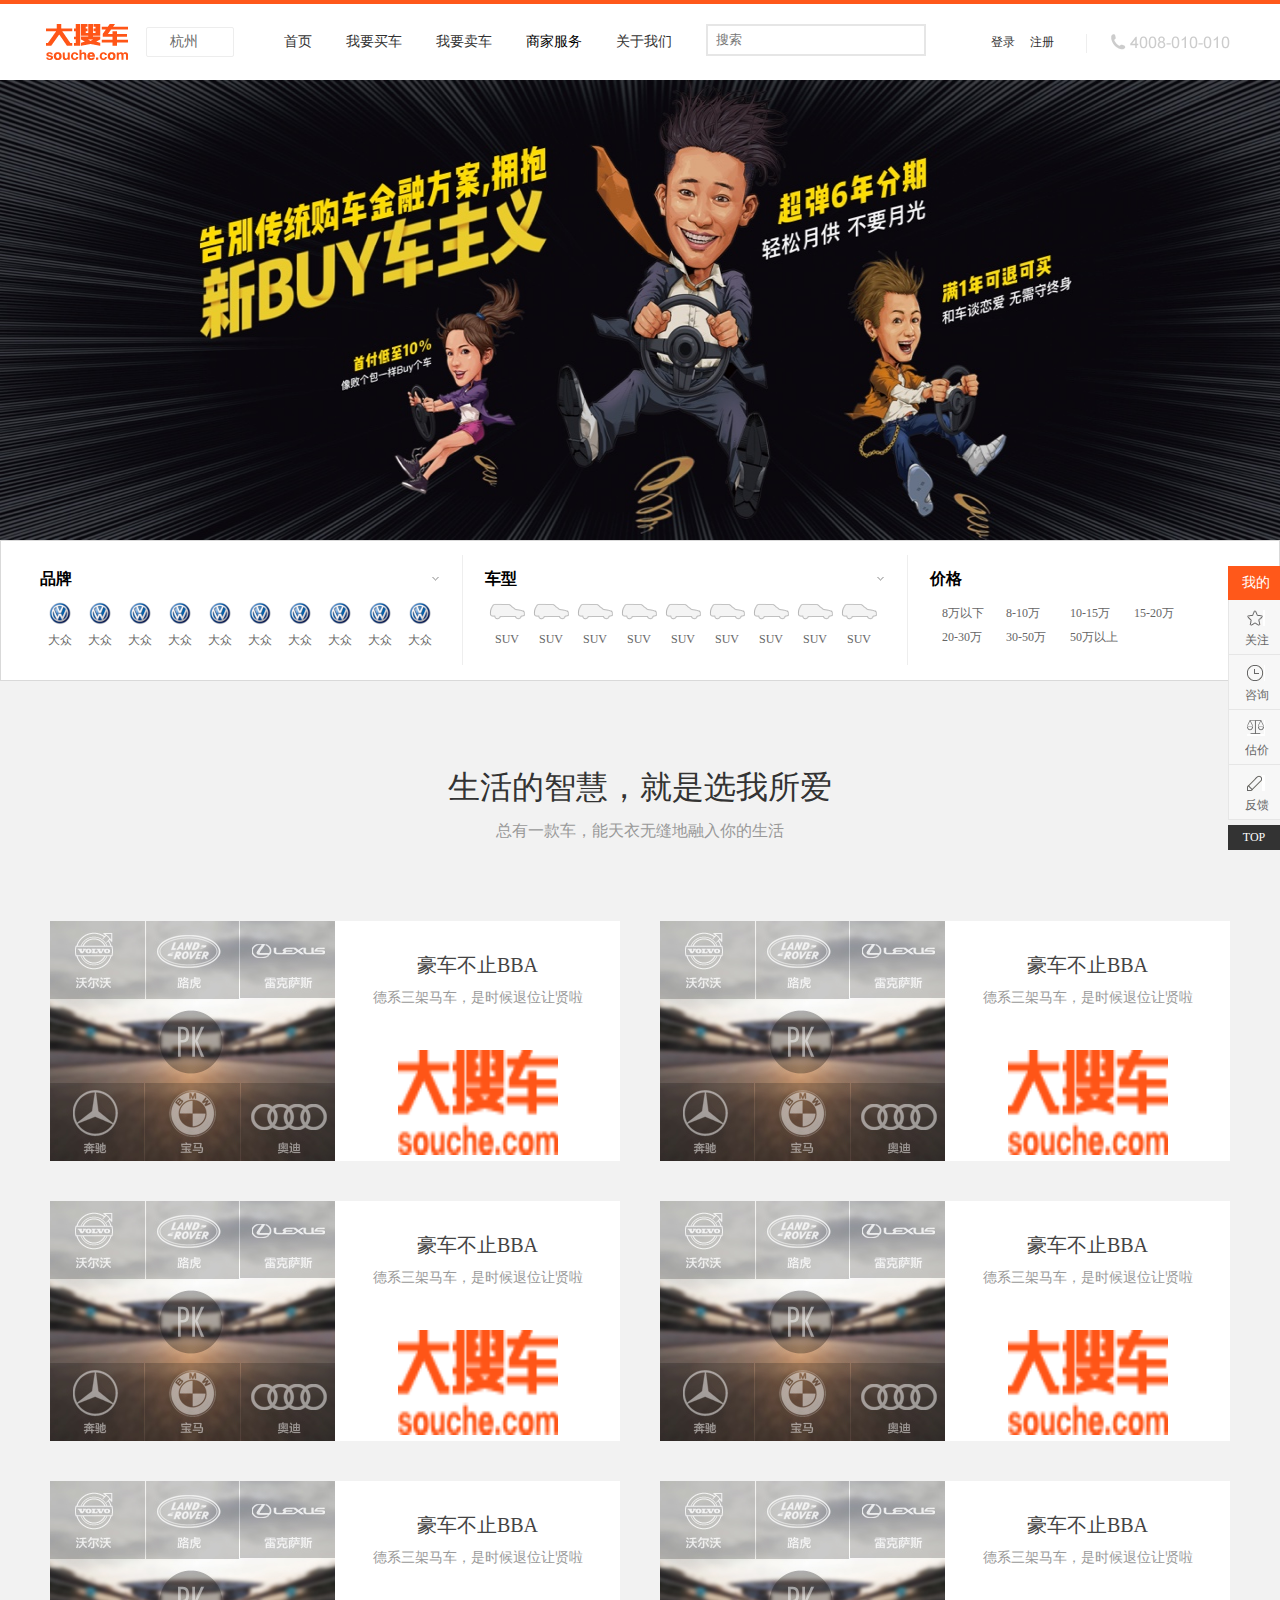
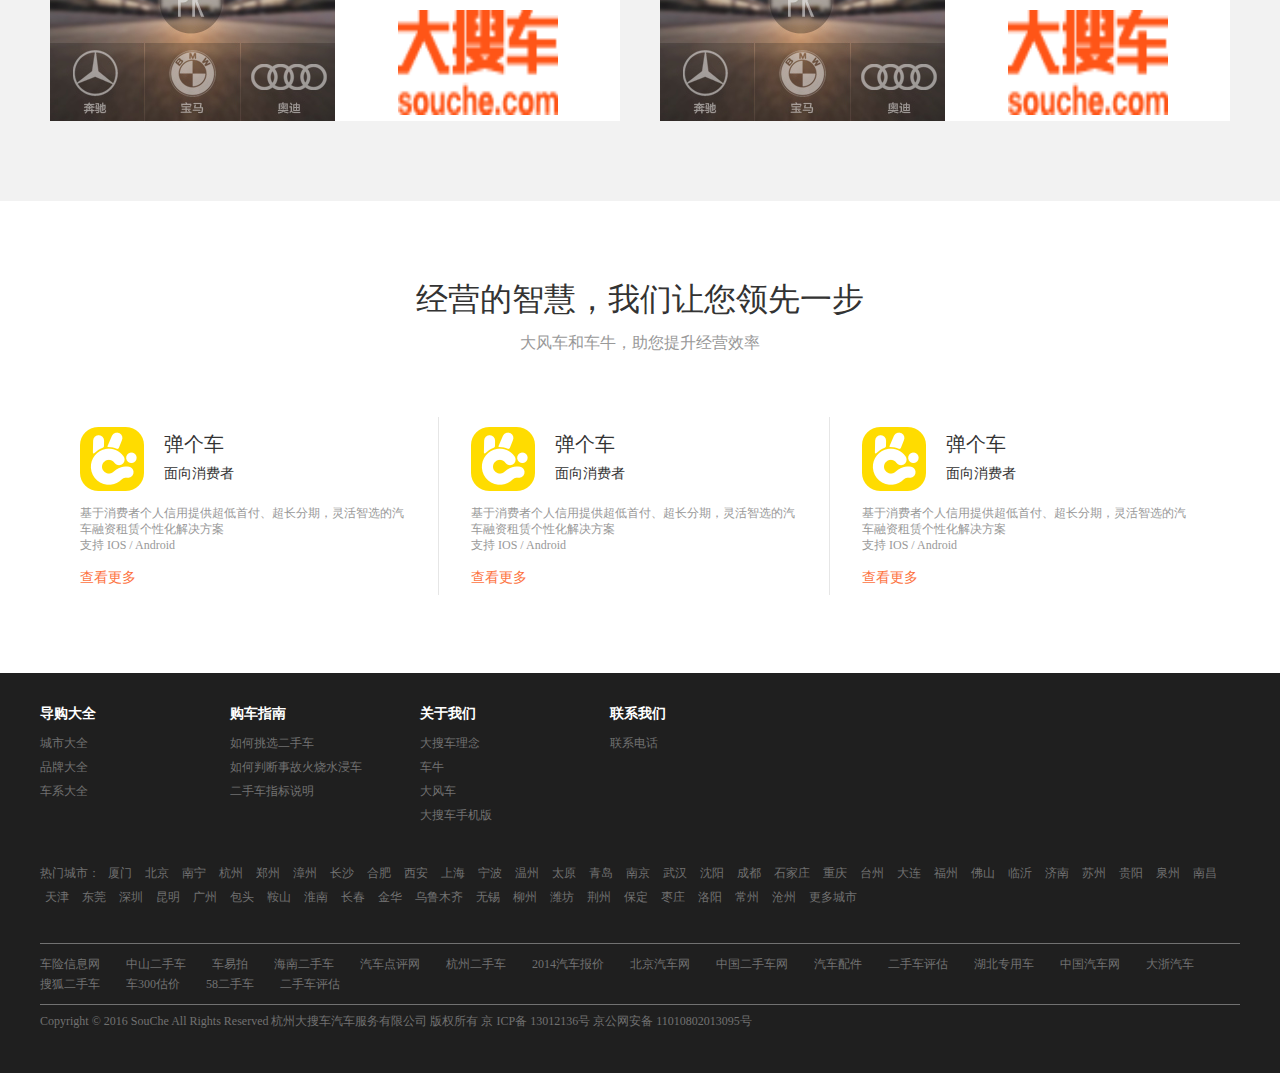
<file: index.html>
<!DOCTYPE HTML>
<html lang="en">
	<head>
		<meta charset="utf-8" />
		<meta name="keywords" content="杭州瑞烁网络科技股份有限公司" />
		<meta name="description" content="杭州瑞栎网络科技有限公司成立于2015年， 公司主要经营教育软件 多媒体技术 游戏软件 计算机数据处理技术 计算机系统集成 教育信息咨询，公司秉承与客户共赢理念，为企业提供高效、务实的互联网营销服务，在专业市场的电子商务建设领域具有独特优势和丰富经验。企业与未来智能商业之间架起一座桥梁，充分利用网络的先进技术，帮助专业市场创新管理模式、营销模式。全力打造现代化、国际化、电子化的专业市场贸易平台。在“诚实守信, 脚踏实地，充满激情，不断改进，提高效率, 瑞栎科技将通过不断改进产品质量及提高服务能力，为客户提供最适合需求和最富有前瞻性的优质产品与服务，搭建管理新模式，从而为客户创造最大的价值。"/>
		<link rel="stylesheet" href="./css/index.css" />
		<title>摆车网-首页-杭州瑞烁网络科技股份有限公司</title>
	</head>
	<body>
		<div class="topNav normal" id="topNav">
			<div class="w1200">
				<a class="logo"></a>
				<div class="area">
					<span>杭州</span>
					<i></i>
					<div class="fixedBox"></div>
				</div>
				<a class="anchor" href="index.html">首页</a>
				<a class="anchor"  href="buy.html">我要买车</a>
				<a class="anchor"  href="/sell">我要卖车</a>
				<div class="anchor">商家服务</div>
				<a class="anchor"  href="/about">关于我们</a>
				<input placeholder="搜索" />
				<a class="sign" href="/signIn">登录</a>
				<a class="sign" href="/signUp">注册</a>
				<div class="icon tel"></div>
			</div>
		</div>
		<div class="banner" id="banner"></div>
		<div class="nav">
			<ul class="w1200">
				<li class="left">
					<p>品牌</p>
					<a class="arrow-icon"></a>
					<div class="clear"></div>
					<div class="brand">
						<a href="#">
							<img src="image/brand-41.png" alt="" />
							<span>大众</span>
						</a>
						<a href="#">
							<img src="image/brand-41.png" alt="" />
							<span>大众</span>
						</a>
						<a href="#">
							<img src="image/brand-41.png" alt="" />
							<span>大众</span>
						</a>
						<a href="#">
							<img src="image/brand-41.png" alt="" />
							<span>大众</span>
						</a>
						<a href="#">
							<img src="image/brand-41.png" alt="" />
							<span>大众</span>
						</a>
						<a href="#">
							<img src="image/brand-41.png" alt="" />
							<span>大众</span>
						</a>
						<a href="#">
							<img src="image/brand-41.png" alt="" />
							<span>大众</span>
						</a>
						<a href="#">
							<img src="image/brand-41.png" alt="" />
							<span>大众</span>
						</a>
						<a href="#">
							<img src="image/brand-41.png" alt="" />
							<span>大众</span>
						</a>
						<a href="#">
							<img src="image/brand-41.png" alt="" />
							<span>大众</span>
						</a>
						<div class="clear"></div>
					</div>
				</li>
				<li class="center">
					<p>车型</p>
					<a class="arrow-icon"></a>
					<div class="clear"></div>
					<div class="brand">
						<a href="#">
							<i></i>
							<span>SUV</span>
						</a>
						<a href="#">
							<i></i>
							<span>SUV</span>
						</a>
						<a href="#">
							<i></i>
							<span>SUV</span>
						</a>
						<a href="#">
							<i></i>
							<span>SUV</span>
						</a>
						<a href="#">
							<i></i>
							<span>SUV</span>
						</a>
						<a href="#">
							<i></i>
							<span>SUV</span>
						</a>
						<a href="#">
							<i></i>
							<span>SUV</span>
						</a>
						<a href="#">
							<i></i>
							<span>SUV</span>
						</a>
						<a href="#">
							<i></i>
							<span>SUV</span>
						</a>
						<div class="clear"></div>
					</div>
				</li>
				<li class="right">
					<div class="text">价格</div>
					<div class="price">
						<a href="#">8万以下</a>
						<a href="#">8-10万</a>
						<a href="#">10-15万</a>
						<a href="#">15-20万</a>
						<a href="#">20-30万</a>
						<a href="#">30-50万</a>
						<a href="#">50万以上</a>
					</div>
				</li>
			</ul>
			<div class="clear"></div>
		</div>
		<div class="main">
			<h1>生活的智慧，就是选我所爱</h1>
			<p>总有一款车，能天衣无缝地融入你的生活</p>
			<div class="w1200">
				<div class="container" id="exhibition"></div>
			</div>
			<div class="product">
				<h1>经营的智慧，我们让您领先一步</h1>
				<p>大风车和车牛，助您提升经营效率</p>
				<ul>
					<li class="liOne">
						<img src="image/01.png" />
						<h3>弹个车</h3>
						<span>面向消费者</span>
						<div class="clear"></div>
						<div>
							<p>基于消费者个人信用提供超低首付、超长分期，灵活智选的汽车融资租赁个性化解决方案</p>
							<p>支持 IOS / Android</p>
						</div>
						<a class="more" href="#">查看更多</a>
					</li>
					<li>
						<img src="image/01.png" />
						<h3>弹个车</h3>
						<span>面向消费者</span>
						<div class="clear"></div>
						<div>
							<p>基于消费者个人信用提供超低首付、超长分期，灵活智选的汽车融资租赁个性化解决方案</p>
							<p>支持 IOS / Android</p>
						</div>
						<a class="more" href="#">查看更多</a>
					</li>
					<li>
						<img src="image/01.png" />
						<h3>弹个车</h3>
						<span>面向消费者</span>
						<div class="clear"></div>
						<div>
							<p>基于消费者个人信用提供超低首付、超长分期，灵活智选的汽车融资租赁个性化解决方案</p>
							<p>支持 IOS / Android</p>
						</div>
						<a class="more" href="#">查看更多</a>
					</li>
				</ul>
			</div>
		</div>
		<div class="bottomNav">
			<ul>
				<li>
					<h3>导购大全</h3>
					<p><a href="city.html">城市大全</a></p>
					<p><a href="brand.html">品牌大全</a></p>
					<p><a href="carSeries.html">车系大全</a></p>
				</li>
				<li>
					<h3>购车指南</h3>
					<p><a href="select.html">如何挑选二手车</a></p>
					<p><a href="damagedCar.html">如何判断事故火烧水浸车</a></p>
					<p><a href="usedCar.html">二手车指标说明</a></p>
				</li>
				<li>
					<h3>关于我们</h3>
					<p><a href="">大搜车理念</a></p>
					<p><a href="">车牛</a></p>
					<p><a href="">大风车</a></p>
					<p><a href="">大搜车手机版</a></p>
				</li>
				<li>
					<h3>联系我们</h3>
					<p><a href="">联系电话</a></p>
				</li>
			</ul>
			<div class="clear"></div>

			<div class="city">
				<span>热门城市：</span>
				<a href="#" title="厦门-大搜车" target="_blank">厦门</a>
				<a href="#" title="北京-大搜车" target="_blank">北京</a>
				<a href="#" title="南宁-大搜车" target="_blank">南宁</a>
				<a href="#" title="杭州-大搜车" target="_blank">杭州</a>
				<a href="#" title="郑州-大搜车" target="_blank">郑州</a>
				<a href="#" title="漳州-大搜车" target="_blank">漳州</a>
				<a href="#" title="长沙-大搜车" target="_blank">长沙</a>
				<a href="#" title="合肥-大搜车" target="_blank">合肥</a>
				<a href="#" title="西安-大搜车" target="_blank">西安</a>
				<a href="#" title="上海-大搜车" target="_blank">上海</a>
				<a href="#" title="宁波-大搜车" target="_blank">宁波</a>
				<a href="#" title="温州-大搜车" target="_blank">温州</a>
				<a href="#" title="太原-大搜车" target="_blank">太原</a>
				<a href="#" title="青岛-大搜车" target="_blank">青岛</a>
				<a href="#" title="南京-大搜车" target="_blank">南京</a>
				<a href="#" title="武汉-大搜车" target="_blank">武汉</a>
				<a href="#" title="沈阳-大搜车" target="_blank">沈阳</a>
				<a href="#" title="成都-大搜车" target="_blank">成都</a>
				<a href="#" title="石家庄-大搜车" target="_blank">石家庄</a>
				<a href="#" title="重庆-大搜车" target="_blank">重庆</a>
				<a href="#" title="台州-大搜车" target="_blank">台州</a>
				<a href="#" title="大连-大搜车" target="_blank">大连</a>
				<a href="#" title="福州-大搜车" target="_blank">福州</a>
				<a href="#" title="佛山-大搜车" target="_blank">佛山</a>
				<a href="#" title="临沂-大搜车" target="_blank">临沂</a>
				<a href="#" title="济南-大搜车" target="_blank">济南</a>
				<a href="#" title="苏州-大搜车" target="_blank">苏州</a>
				<a href="#" title="贵阳-大搜车" target="_blank">贵阳</a>
				<a href="#" title="泉州-大搜车" target="_blank">泉州</a>
				<a href="#" title="南昌-大搜车" target="_blank">南昌</a>
				<a href="#" title="天津-大搜车" target="_blank">天津</a>
				<a href="#" title="东莞-大搜车" target="_blank">东莞</a>
				<a href="#" title="深圳-大搜车" target="_blank">深圳</a>
				<a href="#" title="昆明-大搜车" target="_blank">昆明</a>
				<a href="#" title="广州-大搜车" target="_blank">广州</a>
				<a href="#" title="包头-大搜车" target="_blank">包头</a>
				<a href="#" title="鞍山-大搜车" target="_blank">鞍山</a>
				<a href="#" title="淮南-大搜车" target="_blank">淮南</a>
				<a href="#" title="长春-大搜车" target="_blank">长春</a>
				<a href="#" title="金华-大搜车" target="_blank">金华</a>
				<a href="#" title="乌鲁木齐-大搜车" target="_blank">乌鲁木齐</a>
				<a href="#" title="无锡-大搜车" target="_blank">无锡</a>
				<a href="#" title="柳州-大搜车" target="_blank">柳州</a>
				<a href="#" title="潍坊-大搜车" target="_blank">潍坊</a>
				<a href="#" title="荆州-大搜车" target="_blank">荆州</a>
				<a href="#" title="保定-大搜车" target="_blank">保定</a>
				<a href="#" title="枣庄-大搜车" target="_blank">枣庄</a>
				<a href="#" title="洛阳-大搜车" target="_blank">洛阳</a>
				<a href="#" title="常州-大搜车" target="_blank">常州</a>
				<a href="#" title="沧州-大搜车" target="_blank">沧州</a>
				<a href="#" title="全国" target="_blank">更多城市</a>
			</div>

			<div class="lianjie">
				<a href="#" target="_blank">车险信息网</a>
				<a href="#" target="_blank">中山二手车</a>
				<a href="#" target="_blank">车易拍</a>
				<a href="#" target="_blank">海南二手车</a>
				<a href="#" target="_blank">汽车点评网</a>
				<a href="#" target="_blank">杭州二手车</a>
				<a href="#" target="_blank">2014汽车报价</a>
				<a href="#" target="_blank">北京汽车网</a>
				<a href="#" target="_blank">中国二手车网</a>
				<a href="#" target="_blank">汽车配件</a>
				<a href="#" target="_blank">二手车评估</a>
				<a href="#" target="_blank">湖北专用车</a>
				<a href="#" target="_blank">中国汽车网</a>
				<a href="#" target="_blank">大浙汽车</a>
				<a href="#" target="_blank">搜狐二手车</a>
				<a href="#" target="_blank">车300估价</a>
				<a href="#" target="_blank">58二手车</a>
				<a href="#" target="_blank">二手车评估</a>
				<div class="clear"></div>
			</div>

			<div class="bq">
				<span>Copyright © 2016 SouChe All Rights Reserved 杭州大搜车汽车服务有限公司 版权所有 京 ICP备 13012136号 京公网安备 11010802013095号</span>
			</div>

		</div>

		<!-- 侧边栏 -->
		<div class="fixedNav">
			<div>我的车库</div>
			<a class="anchor">
				<i class="icon favor"></i>
				<span>关注的车</span>
			</a>
			<a class="anchor">
				<i class="icon consult"></i>
				<span>咨询的车</span>
			</a>
			<a class="anchor">
				<i class="icon sell"></i>
				<span>估价卖车</span>
			</a>
			<a class="anchor">
				<i class="icon feedback"></i>
				<span>反馈信息</span>
			</a>
		</div>
		<a class="top" id="top">TOP</a>
		<script src="./js/util.js"></script>
		<script src="./js/core.js"></script>
		<script src="./js/banner.js"></script>
		<script src="./js/index.js"></script>
	</body>
</html>
</file>
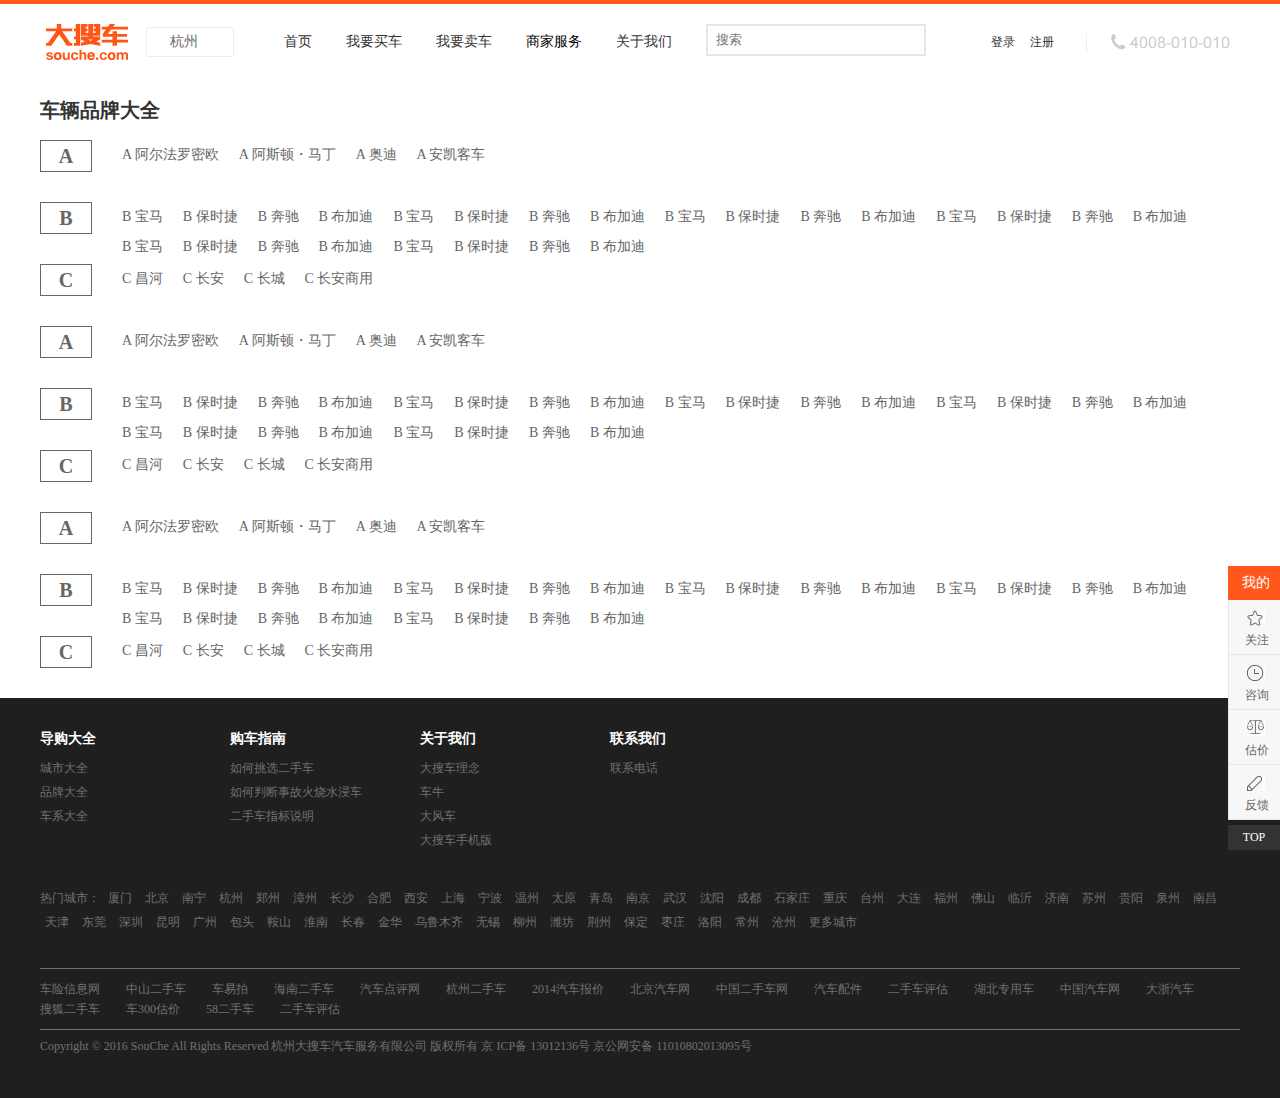
<file: brand.html>
<!DOCTYPE html>
<html lang="en">
<head>
    <meta charset="UTF-8">
    <meta name="keywords" content="杭州瑞烁网络科技股份有限公司" />
    <meta name="description" content="杭州瑞栎网络科技有限公司成立于2015年， 公司主要经营教育软件 多媒体技术 游戏软件 计算机数据处理技术 计算机系统集成 教育信息咨询，公司秉承与客户共赢理念，为企业提供高效、务实的互联网营销服务，在专业市场的电子商务建设领域具有独特优势和丰富经验。企业与未来智能商业之间架起一座桥梁，充分利用网络的先进技术，帮助专业市场创新管理模式、营销模式。全力打造现代化、国际化、电子化的专业市场贸易平台。在“诚实守信, 脚踏实地，充满激情，不断改进，提高效率, 瑞栎科技将通过不断改进产品质量及提高服务能力，为客户提供最适合需求和最富有前瞻性的优质产品与服务，搭建管理新模式，从而为客户创造最大的价值。"/>
    <link rel="stylesheet" href="./css/brand.css" />
    <title>品牌大全-杭州瑞烁网络科技股份有限公司</title>
</head>
<body>
<div class="topNav normal" id="topNav">
    <div class="w1200">
        <a class="logo"></a>
        <div class="area">
            <span>杭州</span>
            <i></i>
            <div class="fixedBox"></div>
        </div>
        <a class="anchor" href="index.html">首页</a>
        <a class="anchor"  href="buy.html">我要买车</a>
        <a class="anchor"  href="/sell">我要卖车</a>
        <div class="anchor">商家服务</div>
        <a class="anchor"  href="/about">关于我们</a>
        <input placeholder="搜索" />
        <a class="sign" href="/signIn">登录</a>
        <a class="sign" href="/signUp">注册</a>
        <div class="icon tel"></div>
    </div>
</div>

<!--主体内容-->
<div id="main" class="main">
    <h1>车辆品牌大全</h1>

</div>
<div class="clear"></div>

<div class="bottomNav">
    <ul>
        <li>
            <h3>导购大全</h3>
            <p><a href="city.html">城市大全</a></p>
            <p><a href="brand.html">品牌大全</a></p>
            <p><a href="carSeries.html">车系大全</a></p>
        </li>
        <li>
            <h3>购车指南</h3>
            <p><a href="select.html">如何挑选二手车</a></p>
            <p><a href="damagedCar.html">如何判断事故火烧水浸车</a></p>
            <p><a href="usedCar.html">二手车指标说明</a></p>
        </li>
        <li>
            <h3>关于我们</h3>
            <p><a href="">大搜车理念</a></p>
            <p><a href="">车牛</a></p>
            <p><a href="">大风车</a></p>
            <p><a href="">大搜车手机版</a></p>
        </li>
        <li>
            <h3>联系我们</h3>
            <p><a href="">联系电话</a></p>
        </li>
    </ul>
    <div class="clear"></div>

    <div class="city">
        <span>热门城市：</span>
        <a href="#" title="厦门-大搜车" target="_blank">厦门</a>
        <a href="#" title="北京-大搜车" target="_blank">北京</a>
        <a href="#" title="南宁-大搜车" target="_blank">南宁</a>
        <a href="#" title="杭州-大搜车" target="_blank">杭州</a>
        <a href="#" title="郑州-大搜车" target="_blank">郑州</a>
        <a href="#" title="漳州-大搜车" target="_blank">漳州</a>
        <a href="#" title="长沙-大搜车" target="_blank">长沙</a>
        <a href="#" title="合肥-大搜车" target="_blank">合肥</a>
        <a href="#" title="西安-大搜车" target="_blank">西安</a>
        <a href="#" title="上海-大搜车" target="_blank">上海</a>
        <a href="#" title="宁波-大搜车" target="_blank">宁波</a>
        <a href="#" title="温州-大搜车" target="_blank">温州</a>
        <a href="#" title="太原-大搜车" target="_blank">太原</a>
        <a href="#" title="青岛-大搜车" target="_blank">青岛</a>
        <a href="#" title="南京-大搜车" target="_blank">南京</a>
        <a href="#" title="武汉-大搜车" target="_blank">武汉</a>
        <a href="#" title="沈阳-大搜车" target="_blank">沈阳</a>
        <a href="#" title="成都-大搜车" target="_blank">成都</a>
        <a href="#" title="石家庄-大搜车" target="_blank">石家庄</a>
        <a href="#" title="重庆-大搜车" target="_blank">重庆</a>
        <a href="#" title="台州-大搜车" target="_blank">台州</a>
        <a href="#" title="大连-大搜车" target="_blank">大连</a>
        <a href="#" title="福州-大搜车" target="_blank">福州</a>
        <a href="#" title="佛山-大搜车" target="_blank">佛山</a>
        <a href="#" title="临沂-大搜车" target="_blank">临沂</a>
        <a href="#" title="济南-大搜车" target="_blank">济南</a>
        <a href="#" title="苏州-大搜车" target="_blank">苏州</a>
        <a href="#" title="贵阳-大搜车" target="_blank">贵阳</a>
        <a href="#" title="泉州-大搜车" target="_blank">泉州</a>
        <a href="#" title="南昌-大搜车" target="_blank">南昌</a>
        <a href="#" title="天津-大搜车" target="_blank">天津</a>
        <a href="#" title="东莞-大搜车" target="_blank">东莞</a>
        <a href="#" title="深圳-大搜车" target="_blank">深圳</a>
        <a href="#" title="昆明-大搜车" target="_blank">昆明</a>
        <a href="#" title="广州-大搜车" target="_blank">广州</a>
        <a href="#" title="包头-大搜车" target="_blank">包头</a>
        <a href="#" title="鞍山-大搜车" target="_blank">鞍山</a>
        <a href="#" title="淮南-大搜车" target="_blank">淮南</a>
        <a href="#" title="长春-大搜车" target="_blank">长春</a>
        <a href="#" title="金华-大搜车" target="_blank">金华</a>
        <a href="#" title="乌鲁木齐-大搜车" target="_blank">乌鲁木齐</a>
        <a href="#" title="无锡-大搜车" target="_blank">无锡</a>
        <a href="#" title="柳州-大搜车" target="_blank">柳州</a>
        <a href="#" title="潍坊-大搜车" target="_blank">潍坊</a>
        <a href="#" title="荆州-大搜车" target="_blank">荆州</a>
        <a href="#" title="保定-大搜车" target="_blank">保定</a>
        <a href="#" title="枣庄-大搜车" target="_blank">枣庄</a>
        <a href="#" title="洛阳-大搜车" target="_blank">洛阳</a>
        <a href="#" title="常州-大搜车" target="_blank">常州</a>
        <a href="#" title="沧州-大搜车" target="_blank">沧州</a>
        <a href="#" title="全国" target="_blank">更多城市</a>
    </div>

    <div class="lianjie">
        <a href="#" target="_blank">车险信息网</a>
        <a href="#" target="_blank">中山二手车</a>
        <a href="#" target="_blank">车易拍</a>
        <a href="#" target="_blank">海南二手车</a>
        <a href="#" target="_blank">汽车点评网</a>
        <a href="#" target="_blank">杭州二手车</a>
        <a href="#" target="_blank">2014汽车报价</a>
        <a href="#" target="_blank">北京汽车网</a>
        <a href="#" target="_blank">中国二手车网</a>
        <a href="#" target="_blank">汽车配件</a>
        <a href="#" target="_blank">二手车评估</a>
        <a href="#" target="_blank">湖北专用车</a>
        <a href="#" target="_blank">中国汽车网</a>
        <a href="#" target="_blank">大浙汽车</a>
        <a href="#" target="_blank">搜狐二手车</a>
        <a href="#" target="_blank">车300估价</a>
        <a href="#" target="_blank">58二手车</a>
        <a href="#" target="_blank">二手车评估</a>
        <div class="clear"></div>
    </div>

    <div class="bq">
        <span>Copyright © 2016 SouChe All Rights Reserved 杭州大搜车汽车服务有限公司 版权所有 京 ICP备 13012136号 京公网安备 11010802013095号</span>
    </div>
</div>

<!-- 侧边栏 -->
<div class="fixedNav">
    <div>我的车库</div>
    <a class="anchor">
        <i class="icon favor"></i>
        <span>关注的车</span>
    </a>
    <a class="anchor">
        <i class="icon consult"></i>
        <span>咨询的车</span>
    </a>
    <a class="anchor">
        <i class="icon sell"></i>
        <span>估价卖车</span>
    </a>
    <a class="anchor">
        <i class="icon feedback"></i>
        <span>反馈信息</span>
    </a>
</div>
<a class="top" id="top">TOP</a>
<script src="./js/core.js"></script>
<script src="./js/brand.js"></script>
</body>
</html>
</file>
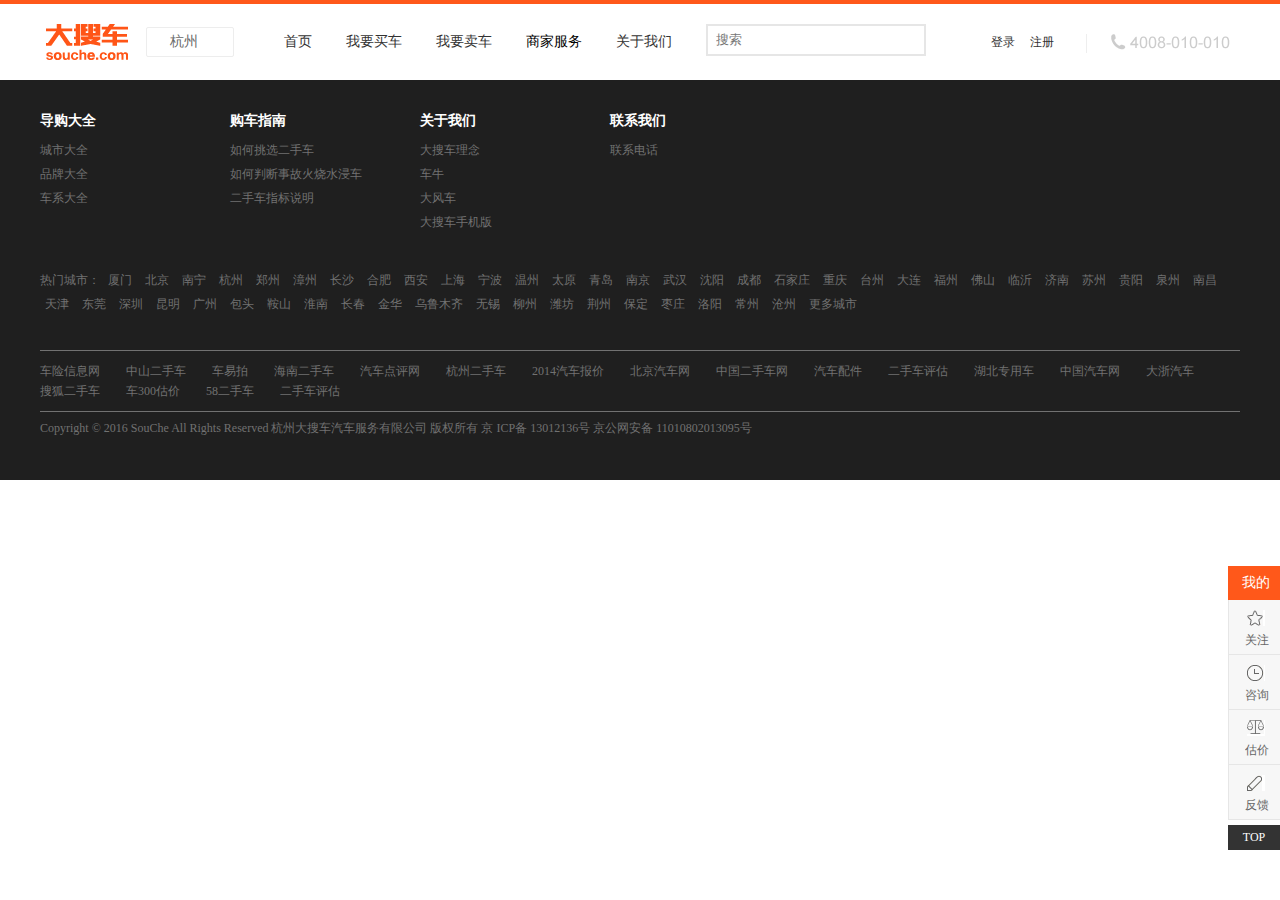
<file: buy.html>
<!DOCTYPE HTML>
<html lang="en">
<head>
    <meta charset="utf-8" />
    <meta name="keywords" content="杭州瑞烁网络科技股份有限公司" />
    <meta name="description" content="杭州瑞栎网络科技有限公司成立于2015年， 公司主要经营教育软件 多媒体技术 游戏软件 计算机数据处理技术 计算机系统集成 教育信息咨询，公司秉承与客户共赢理念，为企业提供高效、务实的互联网营销服务，在专业市场的电子商务建设领域具有独特优势和丰富经验。企业与未来智能商业之间架起一座桥梁，充分利用网络的先进技术，帮助专业市场创新管理模式、营销模式。全力打造现代化、国际化、电子化的专业市场贸易平台。在“诚实守信, 脚踏实地，充满激情，不断改进，提高效率, 瑞栎科技将通过不断改进产品质量及提高服务能力，为客户提供最适合需求和最富有前瞻性的优质产品与服务，搭建管理新模式，从而为客户创造最大的价值。"/>
    <link rel="stylesheet" href="./css/buy.css" />
    <title>摆车网-我要买车-杭州瑞烁网络科技股份有限公司</title>
</head>
<body>
<div class="topNav normal" id="topNav">
    <div class="w1200">
        <a class="logo"></a>
        <div class="area">
            <span>杭州</span>
            <i></i>
            <div class="fixedBox"></div>
        </div>
        <a class="anchor" href="index.html">首页</a>
        <a class="anchor"  href="buy.html">我要买车</a>
        <a class="anchor"  href="/sell">我要卖车</a>
        <div class="anchor">商家服务</div>
        <a class="anchor"  href="/about">关于我们</a>
        <input placeholder="搜索" />
        <a class="sign" href="/signIn">登录</a>
        <a class="sign" href="/signUp">注册</a>
        <div class="icon tel"></div>
    </div>
</div>

<div class="main"></div>

<div class="bottomNav">
    <ul>
        <li>
            <h3>导购大全</h3>
            <p><a href="city.html">城市大全</a></p>
            <p><a href="brand.html">品牌大全</a></p>
            <p><a href="carSeries.html">车系大全</a></p>
        </li>
        <li>
            <h3>购车指南</h3>
            <p><a href="select.html">如何挑选二手车</a></p>
            <p><a href="damagedCar.html">如何判断事故火烧水浸车</a></p>
            <p><a href="usedCar.html">二手车指标说明</a></p>
        </li>
        <li>
            <h3>关于我们</h3>
            <p><a href="">大搜车理念</a></p>
            <p><a href="">车牛</a></p>
            <p><a href="">大风车</a></p>
            <p><a href="">大搜车手机版</a></p>
        </li>
        <li>
            <h3>联系我们</h3>
            <p><a href="">联系电话</a></p>
        </li>
    </ul>
    <div class="clear"></div>

    <div class="city">
        <span>热门城市：</span>
        <a href="#" title="厦门-大搜车" target="_blank">厦门</a>
        <a href="#" title="北京-大搜车" target="_blank">北京</a>
        <a href="#" title="南宁-大搜车" target="_blank">南宁</a>
        <a href="#" title="杭州-大搜车" target="_blank">杭州</a>
        <a href="#" title="郑州-大搜车" target="_blank">郑州</a>
        <a href="#" title="漳州-大搜车" target="_blank">漳州</a>
        <a href="#" title="长沙-大搜车" target="_blank">长沙</a>
        <a href="#" title="合肥-大搜车" target="_blank">合肥</a>
        <a href="#" title="西安-大搜车" target="_blank">西安</a>
        <a href="#" title="上海-大搜车" target="_blank">上海</a>
        <a href="#" title="宁波-大搜车" target="_blank">宁波</a>
        <a href="#" title="温州-大搜车" target="_blank">温州</a>
        <a href="#" title="太原-大搜车" target="_blank">太原</a>
        <a href="#" title="青岛-大搜车" target="_blank">青岛</a>
        <a href="#" title="南京-大搜车" target="_blank">南京</a>
        <a href="#" title="武汉-大搜车" target="_blank">武汉</a>
        <a href="#" title="沈阳-大搜车" target="_blank">沈阳</a>
        <a href="#" title="成都-大搜车" target="_blank">成都</a>
        <a href="#" title="石家庄-大搜车" target="_blank">石家庄</a>
        <a href="#" title="重庆-大搜车" target="_blank">重庆</a>
        <a href="#" title="台州-大搜车" target="_blank">台州</a>
        <a href="#" title="大连-大搜车" target="_blank">大连</a>
        <a href="#" title="福州-大搜车" target="_blank">福州</a>
        <a href="#" title="佛山-大搜车" target="_blank">佛山</a>
        <a href="#" title="临沂-大搜车" target="_blank">临沂</a>
        <a href="#" title="济南-大搜车" target="_blank">济南</a>
        <a href="#" title="苏州-大搜车" target="_blank">苏州</a>
        <a href="#" title="贵阳-大搜车" target="_blank">贵阳</a>
        <a href="#" title="泉州-大搜车" target="_blank">泉州</a>
        <a href="#" title="南昌-大搜车" target="_blank">南昌</a>
        <a href="#" title="天津-大搜车" target="_blank">天津</a>
        <a href="#" title="东莞-大搜车" target="_blank">东莞</a>
        <a href="#" title="深圳-大搜车" target="_blank">深圳</a>
        <a href="#" title="昆明-大搜车" target="_blank">昆明</a>
        <a href="#" title="广州-大搜车" target="_blank">广州</a>
        <a href="#" title="包头-大搜车" target="_blank">包头</a>
        <a href="#" title="鞍山-大搜车" target="_blank">鞍山</a>
        <a href="#" title="淮南-大搜车" target="_blank">淮南</a>
        <a href="#" title="长春-大搜车" target="_blank">长春</a>
        <a href="#" title="金华-大搜车" target="_blank">金华</a>
        <a href="#" title="乌鲁木齐-大搜车" target="_blank">乌鲁木齐</a>
        <a href="#" title="无锡-大搜车" target="_blank">无锡</a>
        <a href="#" title="柳州-大搜车" target="_blank">柳州</a>
        <a href="#" title="潍坊-大搜车" target="_blank">潍坊</a>
        <a href="#" title="荆州-大搜车" target="_blank">荆州</a>
        <a href="#" title="保定-大搜车" target="_blank">保定</a>
        <a href="#" title="枣庄-大搜车" target="_blank">枣庄</a>
        <a href="#" title="洛阳-大搜车" target="_blank">洛阳</a>
        <a href="#" title="常州-大搜车" target="_blank">常州</a>
        <a href="#" title="沧州-大搜车" target="_blank">沧州</a>
        <a href="#" title="全国" target="_blank">更多城市</a>
    </div>

    <div class="lianjie">
        <a href="#" target="_blank">车险信息网</a>
        <a href="#" target="_blank">中山二手车</a>
        <a href="#" target="_blank">车易拍</a>
        <a href="#" target="_blank">海南二手车</a>
        <a href="#" target="_blank">汽车点评网</a>
        <a href="#" target="_blank">杭州二手车</a>
        <a href="#" target="_blank">2014汽车报价</a>
        <a href="#" target="_blank">北京汽车网</a>
        <a href="#" target="_blank">中国二手车网</a>
        <a href="#" target="_blank">汽车配件</a>
        <a href="#" target="_blank">二手车评估</a>
        <a href="#" target="_blank">湖北专用车</a>
        <a href="#" target="_blank">中国汽车网</a>
        <a href="#" target="_blank">大浙汽车</a>
        <a href="#" target="_blank">搜狐二手车</a>
        <a href="#" target="_blank">车300估价</a>
        <a href="#" target="_blank">58二手车</a>
        <a href="#" target="_blank">二手车评估</a>
        <div class="clear"></div>
    </div>

    <div class="bq">
        <span>Copyright © 2016 SouChe All Rights Reserved 杭州大搜车汽车服务有限公司 版权所有 京 ICP备 13012136号 京公网安备 11010802013095号</span>
    </div>

</div>
<div class="fixedNav">
    <div>我的车库</div>
    <a class="anchor">
        <i class="icon favor"></i>
        <span>关注的车</span>
    </a>
    <a class="anchor">
        <i class="icon consult"></i>
        <span>咨询的车</span>
    </a>
    <a class="anchor">
        <i class="icon sell"></i>
        <span>估价卖车</span>
    </a>
    <a class="anchor">
        <i class="icon feedback"></i>
        <span>反馈信息</span>
    </a>
</div>
<a class="top" id="top">TOP</a>
<script src="./js/core.js"></script>
<script src="./js/buy.js"></script>
</body>
</html>
</file>
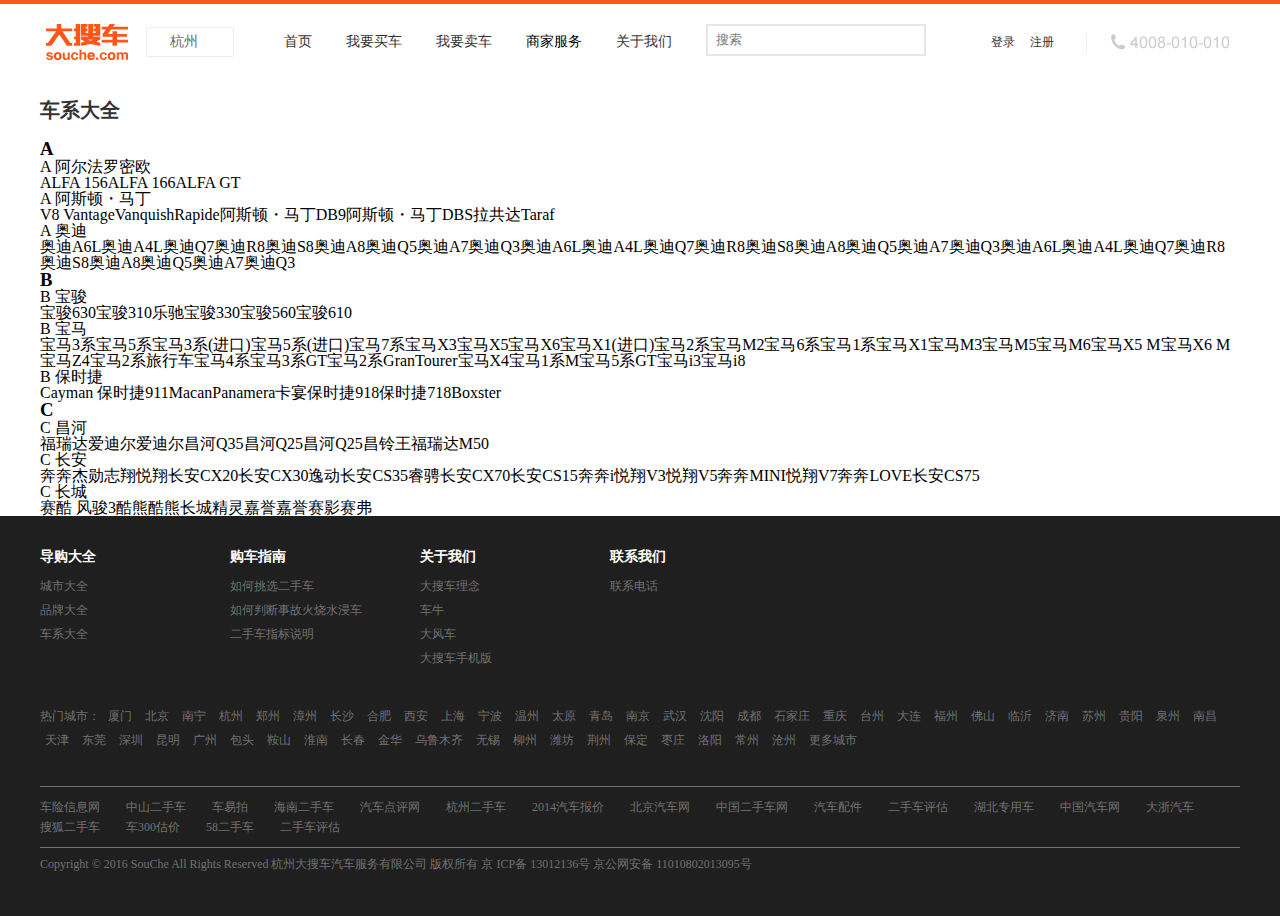
<file: carSeries.html>
<!DOCTYPE html>
<html lang="en">
<head>
    <meta charset="UTF-8">
    <meta name="keywords" content="杭州瑞烁网络科技股份有限公司" />
    <meta name="description" content="杭州瑞栎网络科技有限公司成立于2015年， 公司主要经营教育软件 多媒体技术 游戏软件 计算机数据处理技术 计算机系统集成 教育信息咨询，公司秉承与客户共赢理念，为企业提供高效、务实的互联网营销服务，在专业市场的电子商务建设领域具有独特优势和丰富经验。企业与未来智能商业之间架起一座桥梁，充分利用网络的先进技术，帮助专业市场创新管理模式、营销模式。全力打造现代化、国际化、电子化的专业市场贸易平台。在“诚实守信, 脚踏实地，充满激情，不断改进，提高效率, 瑞栎科技将通过不断改进产品质量及提高服务能力，为客户提供最适合需求和最富有前瞻性的优质产品与服务，搭建管理新模式，从而为客户创造最大的价值。"/>
    <link rel="stylesheet" href="./css/carSeries.css" />
    <title>车系大全-杭州瑞烁网络科技股份有限公司</title>
</head>
<body>
<div class="topNav normal" id="topNav">
    <div class="w1200">
        <a class="logo"></a>
        <div class="area">
            <span>杭州</span>
            <i></i>
            <div class="fixedBox"></div>
        </div>
        <a class="anchor" href="index.html">首页</a>
        <a class="anchor"  href="/buy">我要买车</a>
        <a class="anchor"  href="/sell">我要卖车</a>
        <div class="anchor">商家服务</div>
        <a class="anchor"  href="/about">关于我们</a>
        <input placeholder="搜索" />
        <a class="sign" href="/signIn">登录</a>
        <a class="sign" href="/signUp">注册</a>
        <div class="icon tel"></div>
    </div>
</div>

<!--主体内容-->
<div id="main" class="main">
    <h1>车系大全</h1>

</div>
<div class="clear"></div>

<div class="bottomNav">
    <ul>
        <li>
            <h3>导购大全</h3>
            <p><a href="city.html">城市大全</a><p>
            <p><a href="brand.html">品牌大全</a><p>
            <p><a href="carSeries.html">车系大全</a><p>
        </li>
        <li>
            <h3>购车指南</h3>
            <p><a href="">如何挑选二手车</a></p>
            <p><a href="">如何判断事故火烧水浸车</a></p>
            <p><a href="">二手车指标说明</a></p>
        </li>
        <li>
            <h3>关于我们</h3>
            <p><a href="">大搜车理念</a></p>
            <p><a href="">车牛</a></p>
            <p><a href="">大风车</a></p>
            <p><a href="">大搜车手机版</a></p>
        </li>
        <li>
            <h3>联系我们</h3>
            <p><a href="">联系电话</a></p>
        </li>
    </ul>
    <div class="clear"></div>

    <div class="city">
        <span>热门城市：</span>
        <a href="#" title="厦门-大搜车" target="_blank">厦门</a>
        <a href="#" title="北京-大搜车" target="_blank">北京</a>
        <a href="#" title="南宁-大搜车" target="_blank">南宁</a>
        <a href="#" title="杭州-大搜车" target="_blank">杭州</a>
        <a href="#" title="郑州-大搜车" target="_blank">郑州</a>
        <a href="#" title="漳州-大搜车" target="_blank">漳州</a>
        <a href="#" title="长沙-大搜车" target="_blank">长沙</a>
        <a href="#" title="合肥-大搜车" target="_blank">合肥</a>
        <a href="#" title="西安-大搜车" target="_blank">西安</a>
        <a href="#" title="上海-大搜车" target="_blank">上海</a>
        <a href="#" title="宁波-大搜车" target="_blank">宁波</a>
        <a href="#" title="温州-大搜车" target="_blank">温州</a>
        <a href="#" title="太原-大搜车" target="_blank">太原</a>
        <a href="#" title="青岛-大搜车" target="_blank">青岛</a>
        <a href="#" title="南京-大搜车" target="_blank">南京</a>
        <a href="#" title="武汉-大搜车" target="_blank">武汉</a>
        <a href="#" title="沈阳-大搜车" target="_blank">沈阳</a>
        <a href="#" title="成都-大搜车" target="_blank">成都</a>
        <a href="#" title="石家庄-大搜车" target="_blank">石家庄</a>
        <a href="#" title="重庆-大搜车" target="_blank">重庆</a>
        <a href="#" title="台州-大搜车" target="_blank">台州</a>
        <a href="#" title="大连-大搜车" target="_blank">大连</a>
        <a href="#" title="福州-大搜车" target="_blank">福州</a>
        <a href="#" title="佛山-大搜车" target="_blank">佛山</a>
        <a href="#" title="临沂-大搜车" target="_blank">临沂</a>
        <a href="#" title="济南-大搜车" target="_blank">济南</a>
        <a href="#" title="苏州-大搜车" target="_blank">苏州</a>
        <a href="#" title="贵阳-大搜车" target="_blank">贵阳</a>
        <a href="#" title="泉州-大搜车" target="_blank">泉州</a>
        <a href="#" title="南昌-大搜车" target="_blank">南昌</a>
        <a href="#" title="天津-大搜车" target="_blank">天津</a>
        <a href="#" title="东莞-大搜车" target="_blank">东莞</a>
        <a href="#" title="深圳-大搜车" target="_blank">深圳</a>
        <a href="#" title="昆明-大搜车" target="_blank">昆明</a>
        <a href="#" title="广州-大搜车" target="_blank">广州</a>
        <a href="#" title="包头-大搜车" target="_blank">包头</a>
        <a href="#" title="鞍山-大搜车" target="_blank">鞍山</a>
        <a href="#" title="淮南-大搜车" target="_blank">淮南</a>
        <a href="#" title="长春-大搜车" target="_blank">长春</a>
        <a href="#" title="金华-大搜车" target="_blank">金华</a>
        <a href="#" title="乌鲁木齐-大搜车" target="_blank">乌鲁木齐</a>
        <a href="#" title="无锡-大搜车" target="_blank">无锡</a>
        <a href="#" title="柳州-大搜车" target="_blank">柳州</a>
        <a href="#" title="潍坊-大搜车" target="_blank">潍坊</a>
        <a href="#" title="荆州-大搜车" target="_blank">荆州</a>
        <a href="#" title="保定-大搜车" target="_blank">保定</a>
        <a href="#" title="枣庄-大搜车" target="_blank">枣庄</a>
        <a href="#" title="洛阳-大搜车" target="_blank">洛阳</a>
        <a href="#" title="常州-大搜车" target="_blank">常州</a>
        <a href="#" title="沧州-大搜车" target="_blank">沧州</a>
        <a href="#" title="全国" target="_blank">更多城市</a>
    </div>

    <div class="lianjie">
        <a href="#" target="_blank">车险信息网</a>
        <a href="#" target="_blank">中山二手车</a>
        <a href="#" target="_blank">车易拍</a>
        <a href="#" target="_blank">海南二手车</a>
        <a href="#" target="_blank">汽车点评网</a>
        <a href="#" target="_blank">杭州二手车</a>
        <a href="#" target="_blank">2014汽车报价</a>
        <a href="#" target="_blank">北京汽车网</a>
        <a href="#" target="_blank">中国二手车网</a>
        <a href="#" target="_blank">汽车配件</a>
        <a href="#" target="_blank">二手车评估</a>
        <a href="#" target="_blank">湖北专用车</a>
        <a href="#" target="_blank">中国汽车网</a>
        <a href="#" target="_blank">大浙汽车</a>
        <a href="#" target="_blank">搜狐二手车</a>
        <a href="#" target="_blank">车300估价</a>
        <a href="#" target="_blank">58二手车</a>
        <a href="#" target="_blank">二手车评估</a>
        <div class="clear"></div>
    </div>

    <div class="bq">
        <span>Copyright © 2016 SouChe All Rights Reserved 杭州大搜车汽车服务有限公司 版权所有 京 ICP备 13012136号 京公网安备 11010802013095号</span>
    </div>
</div>
<script src="./js/carSeries.js"></script>
</body>
</html>
</file>
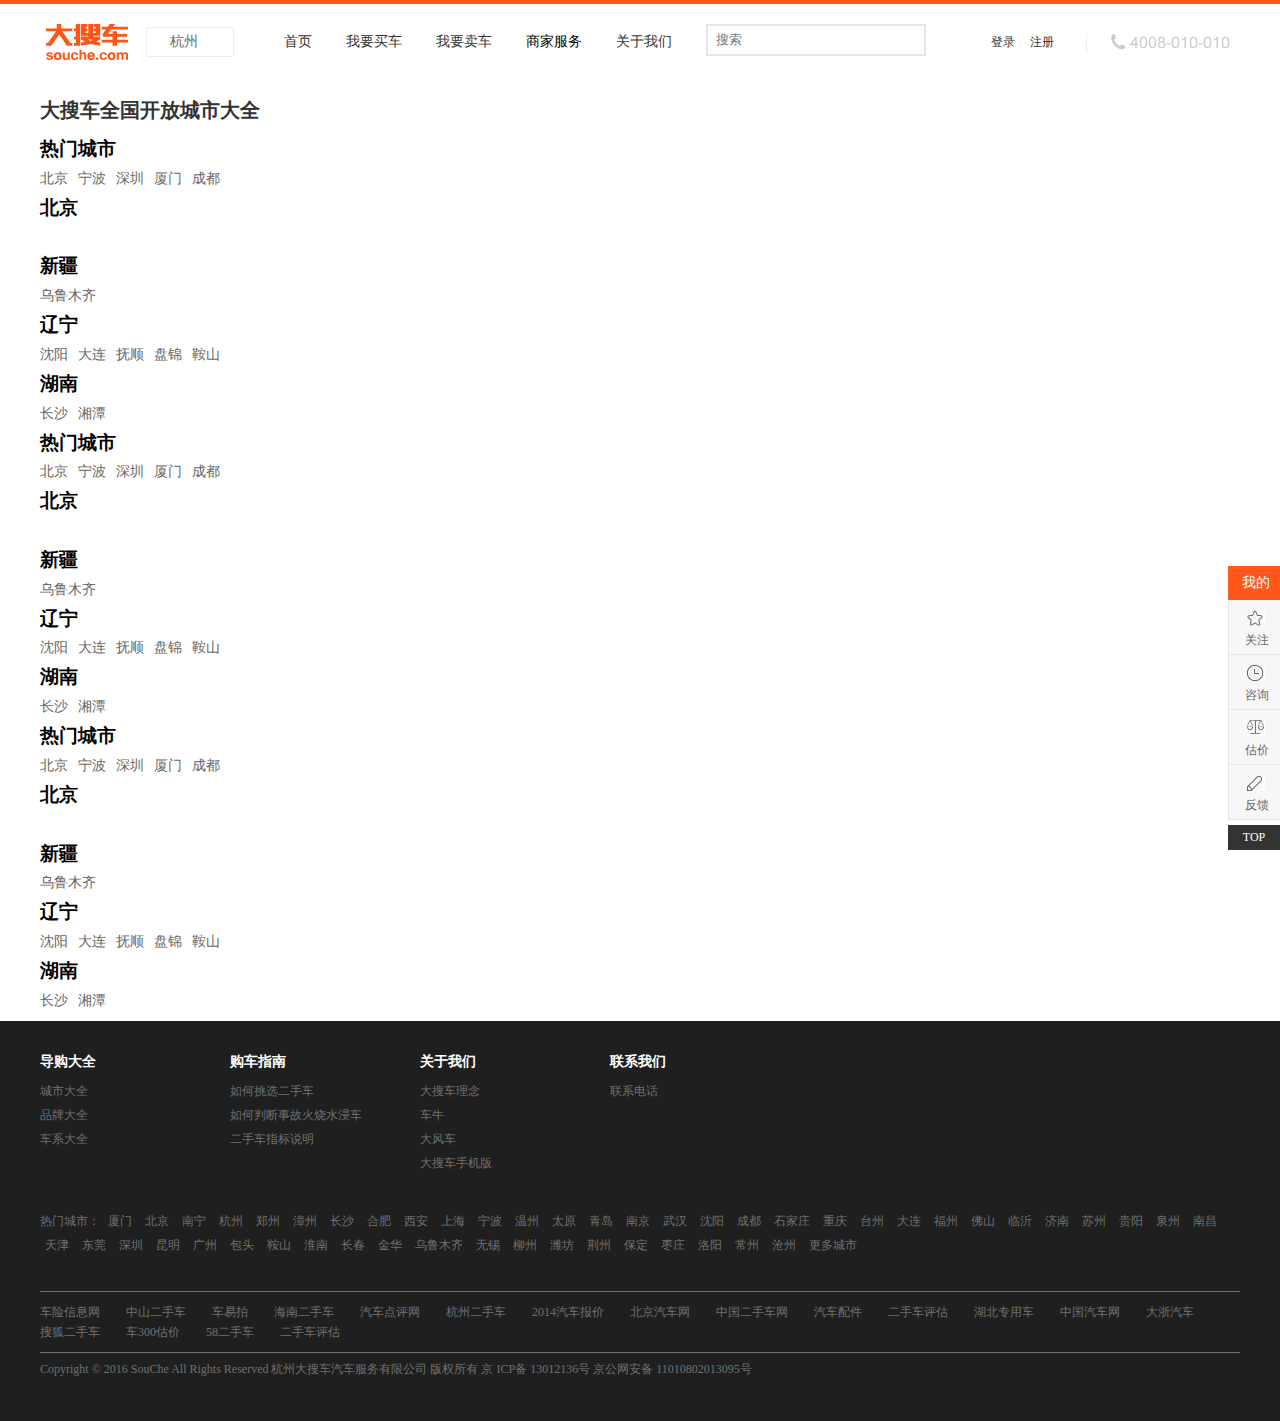
<file: city.html>
<!DOCTYPE html>
<html lang="en">
<head>
    <meta charset="UTF-8">
    <meta name="keywords" content="杭州瑞烁网络科技股份有限公司" />
    <meta name="description" content="杭州瑞栎网络科技有限公司成立于2015年， 公司主要经营教育软件 多媒体技术 游戏软件 计算机数据处理技术 计算机系统集成 教育信息咨询，公司秉承与客户共赢理念，为企业提供高效、务实的互联网营销服务，在专业市场的电子商务建设领域具有独特优势和丰富经验。企业与未来智能商业之间架起一座桥梁，充分利用网络的先进技术，帮助专业市场创新管理模式、营销模式。全力打造现代化、国际化、电子化的专业市场贸易平台。在“诚实守信, 脚踏实地，充满激情，不断改进，提高效率, 瑞栎科技将通过不断改进产品质量及提高服务能力，为客户提供最适合需求和最富有前瞻性的优质产品与服务，搭建管理新模式，从而为客户创造最大的价值。"/>
    <link rel="stylesheet" href="./css/city.css" />
    <title>热门城市-杭州瑞烁网络科技股份有限公司</title>
</head>
<body>
<div class="topNav normal" id="topNav">
    <div class="w1200">
        <a class="logo"></a>
        <div class="area">
            <span>杭州</span>
            <i></i>
            <div class="fixedBox"></div>
        </div>
        <a class="anchor" href="index.html">首页</a>
        <a class="anchor"  href="buy.html">我要买车</a>
        <a class="anchor"  href="/sell">我要卖车</a>
        <div class="anchor">商家服务</div>
        <a class="anchor"  href="/about">关于我们</a>
        <input placeholder="搜索" />
        <a class="sign" href="/signIn">登录</a>
        <a class="sign" href="/signUp">注册</a>
        <div class="icon tel"></div>
    </div>
</div>

<!--主体内容-->
<div id="main" class="main">
    <h1>大搜车全国开放城市大全</h1>
</div>

<div class="bottomNav">
    <ul>
        <li>
            <h3>导购大全</h3>
            <p><a href="city.html">城市大全</a></p>
            <p><a href="brand.html">品牌大全</a></p>
            <p><a href="carSeries.html">车系大全</a></p>
        </li>
        <li>
            <h3>购车指南</h3>
            <p><a href="select.html">如何挑选二手车</a></p>
            <p><a href="damagedCar.html">如何判断事故火烧水浸车</a></p>
            <p><a href="usedCar.html">二手车指标说明</a></p>
        </li>
        <li>
            <h3>关于我们</h3>
            <p><a href="">大搜车理念</a></p>
            <p><a href="">车牛</a></p>
            <p><a href="">大风车</a></p>
            <p><a href="">大搜车手机版</a></p>
        </li>
        <li>
            <h3>联系我们</h3>
            <p><a href="">联系电话</a></p>
        </li>
    </ul>
    <div class="clear"></div>

    <div class="city">
        <span>热门城市：</span>
        <a href="#" title="厦门-大搜车" target="_blank">厦门</a>
        <a href="#" title="北京-大搜车" target="_blank">北京</a>
        <a href="#" title="南宁-大搜车" target="_blank">南宁</a>
        <a href="#" title="杭州-大搜车" target="_blank">杭州</a>
        <a href="#" title="郑州-大搜车" target="_blank">郑州</a>
        <a href="#" title="漳州-大搜车" target="_blank">漳州</a>
        <a href="#" title="长沙-大搜车" target="_blank">长沙</a>
        <a href="#" title="合肥-大搜车" target="_blank">合肥</a>
        <a href="#" title="西安-大搜车" target="_blank">西安</a>
        <a href="#" title="上海-大搜车" target="_blank">上海</a>
        <a href="#" title="宁波-大搜车" target="_blank">宁波</a>
        <a href="#" title="温州-大搜车" target="_blank">温州</a>
        <a href="#" title="太原-大搜车" target="_blank">太原</a>
        <a href="#" title="青岛-大搜车" target="_blank">青岛</a>
        <a href="#" title="南京-大搜车" target="_blank">南京</a>
        <a href="#" title="武汉-大搜车" target="_blank">武汉</a>
        <a href="#" title="沈阳-大搜车" target="_blank">沈阳</a>
        <a href="#" title="成都-大搜车" target="_blank">成都</a>
        <a href="#" title="石家庄-大搜车" target="_blank">石家庄</a>
        <a href="#" title="重庆-大搜车" target="_blank">重庆</a>
        <a href="#" title="台州-大搜车" target="_blank">台州</a>
        <a href="#" title="大连-大搜车" target="_blank">大连</a>
        <a href="#" title="福州-大搜车" target="_blank">福州</a>
        <a href="#" title="佛山-大搜车" target="_blank">佛山</a>
        <a href="#" title="临沂-大搜车" target="_blank">临沂</a>
        <a href="#" title="济南-大搜车" target="_blank">济南</a>
        <a href="#" title="苏州-大搜车" target="_blank">苏州</a>
        <a href="#" title="贵阳-大搜车" target="_blank">贵阳</a>
        <a href="#" title="泉州-大搜车" target="_blank">泉州</a>
        <a href="#" title="南昌-大搜车" target="_blank">南昌</a>
        <a href="#" title="天津-大搜车" target="_blank">天津</a>
        <a href="#" title="东莞-大搜车" target="_blank">东莞</a>
        <a href="#" title="深圳-大搜车" target="_blank">深圳</a>
        <a href="#" title="昆明-大搜车" target="_blank">昆明</a>
        <a href="#" title="广州-大搜车" target="_blank">广州</a>
        <a href="#" title="包头-大搜车" target="_blank">包头</a>
        <a href="#" title="鞍山-大搜车" target="_blank">鞍山</a>
        <a href="#" title="淮南-大搜车" target="_blank">淮南</a>
        <a href="#" title="长春-大搜车" target="_blank">长春</a>
        <a href="#" title="金华-大搜车" target="_blank">金华</a>
        <a href="#" title="乌鲁木齐-大搜车" target="_blank">乌鲁木齐</a>
        <a href="#" title="无锡-大搜车" target="_blank">无锡</a>
        <a href="#" title="柳州-大搜车" target="_blank">柳州</a>
        <a href="#" title="潍坊-大搜车" target="_blank">潍坊</a>
        <a href="#" title="荆州-大搜车" target="_blank">荆州</a>
        <a href="#" title="保定-大搜车" target="_blank">保定</a>
        <a href="#" title="枣庄-大搜车" target="_blank">枣庄</a>
        <a href="#" title="洛阳-大搜车" target="_blank">洛阳</a>
        <a href="#" title="常州-大搜车" target="_blank">常州</a>
        <a href="#" title="沧州-大搜车" target="_blank">沧州</a>
        <a href="#" title="全国" target="_blank">更多城市</a>
    </div>

    <div class="lianjie">
        <a href="#" target="_blank">车险信息网</a>
        <a href="#" target="_blank">中山二手车</a>
        <a href="#" target="_blank">车易拍</a>
        <a href="#" target="_blank">海南二手车</a>
        <a href="#" target="_blank">汽车点评网</a>
        <a href="#" target="_blank">杭州二手车</a>
        <a href="#" target="_blank">2014汽车报价</a>
        <a href="#" target="_blank">北京汽车网</a>
        <a href="#" target="_blank">中国二手车网</a>
        <a href="#" target="_blank">汽车配件</a>
        <a href="#" target="_blank">二手车评估</a>
        <a href="#" target="_blank">湖北专用车</a>
        <a href="#" target="_blank">中国汽车网</a>
        <a href="#" target="_blank">大浙汽车</a>
        <a href="#" target="_blank">搜狐二手车</a>
        <a href="#" target="_blank">车300估价</a>
        <a href="#" target="_blank">58二手车</a>
        <a href="#" target="_blank">二手车评估</a>
        <div class="clear"></div>
    </div>

    <div class="bq">
        <span>Copyright © 2016 SouChe All Rights Reserved 杭州大搜车汽车服务有限公司 版权所有 京 ICP备 13012136号 京公网安备 11010802013095号</span>
    </div>
</div>

<!-- 侧边栏 -->
<div class="fixedNav">
    <div>我的车库</div>
    <a class="anchor">
        <i class="icon favor"></i>
        <span>关注的车</span>
    </a>
    <a class="anchor">
        <i class="icon consult"></i>
        <span>咨询的车</span>
    </a>
    <a class="anchor">
        <i class="icon sell"></i>
        <span>估价卖车</span>
    </a>
    <a class="anchor">
        <i class="icon feedback"></i>
        <span>反馈信息</span>
    </a>
</div>
<a class="top" id="top">TOP</a>
<script src="./js/core.js"></script>
<script src="./js/city.js"></script>
</body>
</html>
</file>
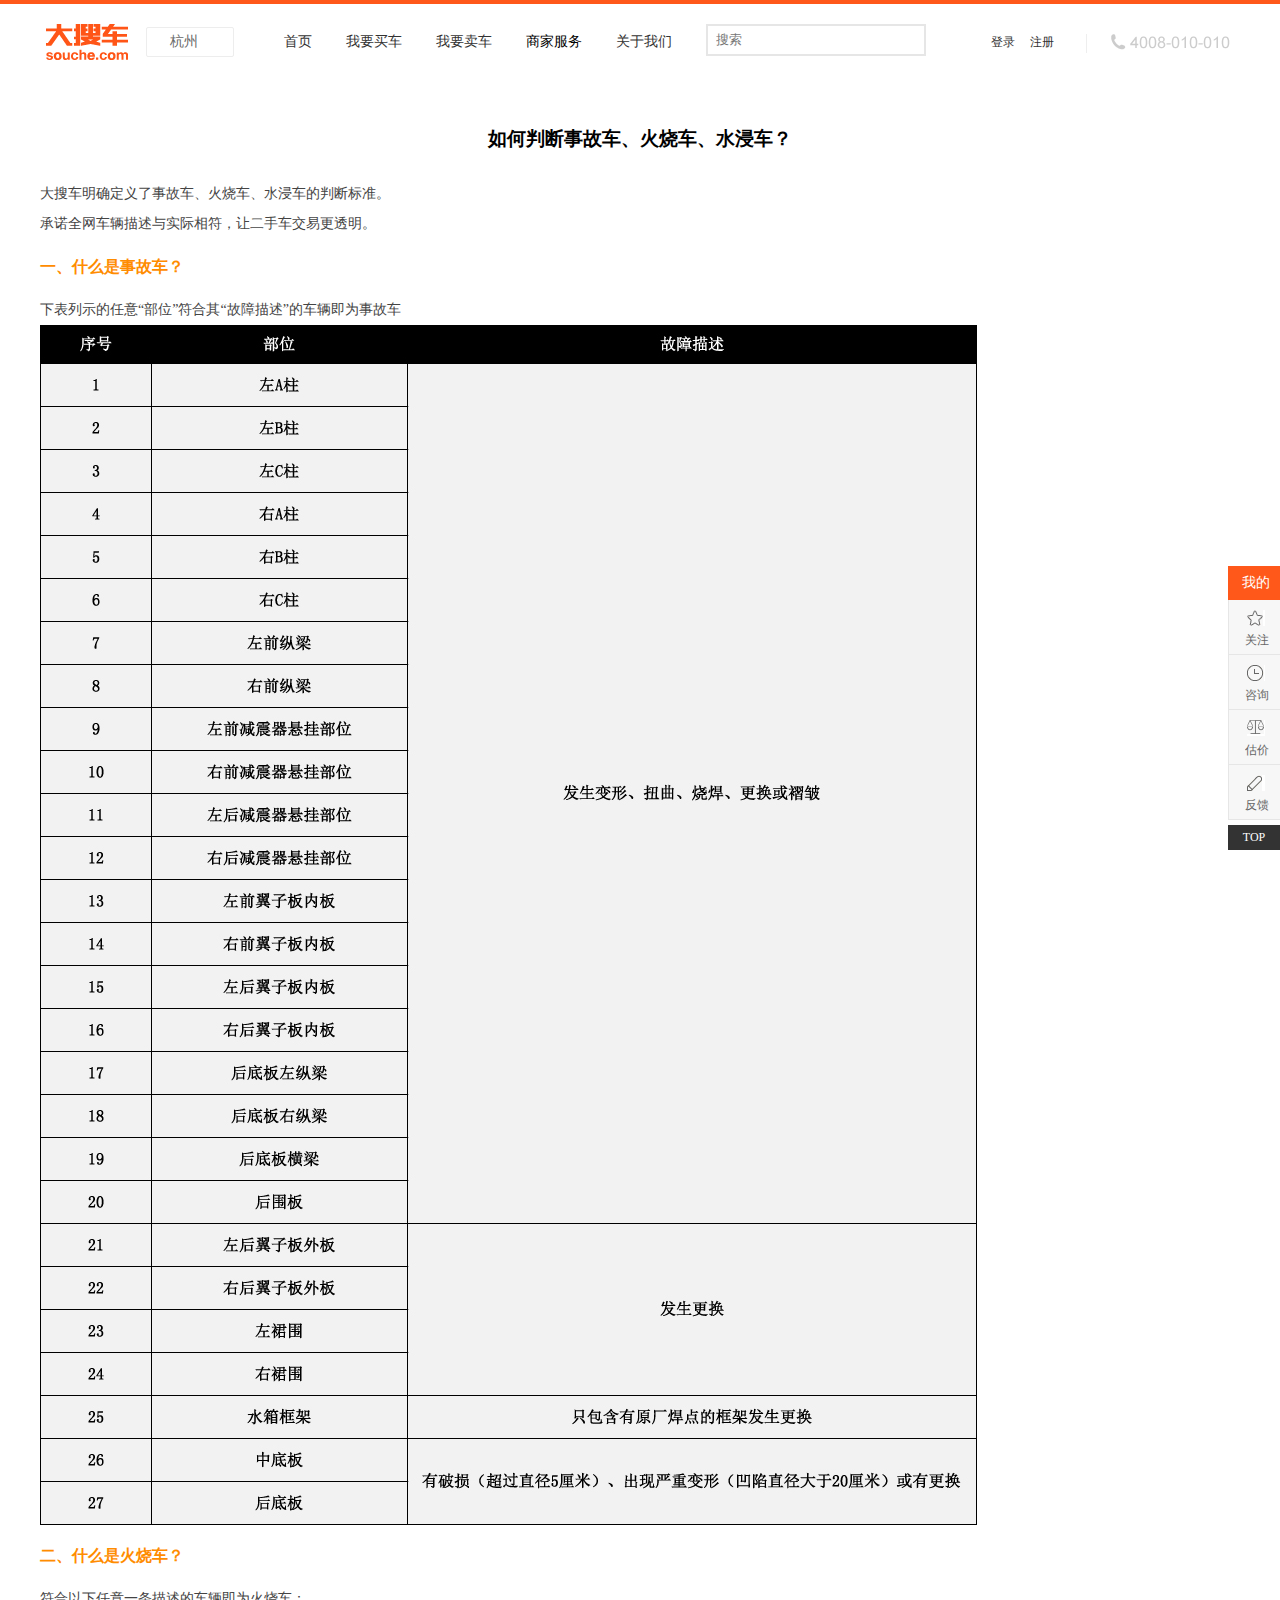
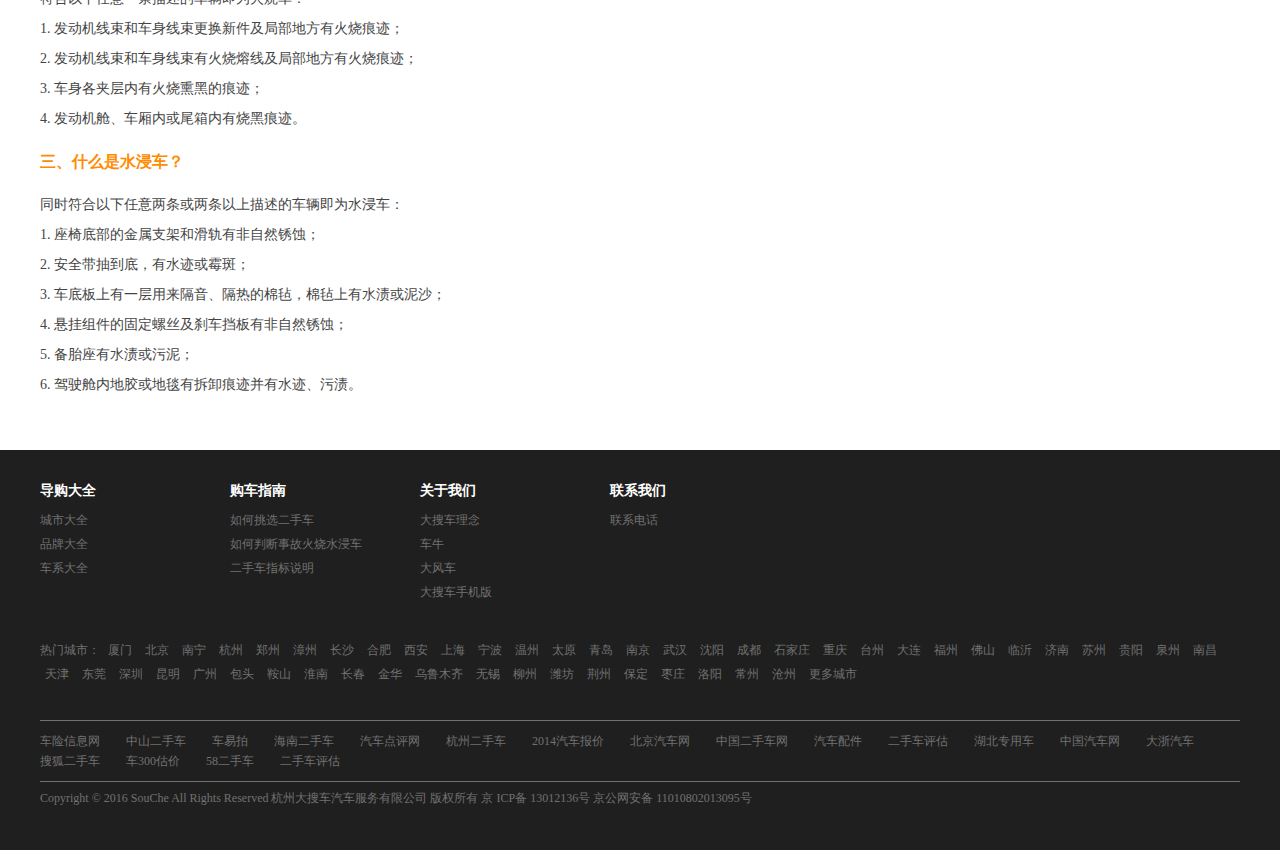
<file: damagedCar.html>
<!DOCTYPE html>
<html lang="en">
<head>
    <meta charset="UTF-8">
    <meta name="keywords" content="杭州瑞烁网络科技股份有限公司" />
    <meta name="description" content="杭州瑞栎网络科技有限公司成立于2015年， 公司主要经营教育软件 多媒体技术 游戏软件 计算机数据处理技术 计算机系统集成 教育信息咨询，公司秉承与客户共赢理念，为企业提供高效、务实的互联网营销服务，在专业市场的电子商务建设领域具有独特优势和丰富经验。企业与未来智能商业之间架起一座桥梁，充分利用网络的先进技术，帮助专业市场创新管理模式、营销模式。全力打造现代化、国际化、电子化的专业市场贸易平台。在“诚实守信, 脚踏实地，充满激情，不断改进，提高效率, 瑞栎科技将通过不断改进产品质量及提高服务能力，为客户提供最适合需求和最富有前瞻性的优质产品与服务，搭建管理新模式，从而为客户创造最大的价值。"/>
    <link rel="stylesheet" href="./css/damagedCar.css" />
    <title>热门城市-杭州瑞烁网络科技股份有限公司</title>
</head>
<body>
<div class="topNav normal" id="topNav">
    <div class="w1200">
        <a class="logo"></a>
        <div class="area">
            <span>杭州</span>
            <i></i>
            <div class="fixedBox"></div>
        </div>
        <a class="anchor" href="index.html">首页</a>
        <a class="anchor"  href="buy.html">我要买车</a>
        <a class="anchor"  href="/sell">我要卖车</a>
        <div class="anchor">商家服务</div>
        <a class="anchor"  href="/about">关于我们</a>
        <input placeholder="搜索" />
        <a class="sign" href="/signIn">登录</a>
        <a class="sign" href="/signUp">注册</a>
        <div class="icon tel"></div>
    </div>
</div>

<!--主体内容-->
<div id="main" class="main">
    <h3>如何判断事故车、火烧车、水浸车？</h3>
    <div class="content">
        <p>大搜车明确定义了事故车、火烧车、水浸车的判断标准。</p>
        <p>承诺全网车辆描述与实际相符，让二手车交易更透明。</p>
        <h4>一、什么是事故车？</h4>
        <p>下表列示的任意“部位”符合其“故障描述”的车辆即为事故车</p>
        <img src="image/937x1200.jpg" />
        <h4>二、什么是火烧车？</h4>
        <p>符合以下任意一条描述的车辆即为火烧车：</p>
        <p>1. 发动机线束和车身线束更换新件及局部地方有火烧痕迹；</p>
        <p>2. 发动机线束和车身线束有火烧熔线及局部地方有火烧痕迹；</p>
        <p>3. 车身各夹层内有火烧熏黑的痕迹；</p>
        <p>4. 发动机舱、车厢内或尾箱内有烧黑痕迹。</p>
        <h4>三、什么是水浸车？</h4>
        <p>同时符合以下任意两条或两条以上描述的车辆即为水浸车：</p>
        <p>1. 座椅底部的金属支架和滑轨有非自然锈蚀；</p>
        <p>2. 安全带抽到底，有水迹或霉斑；</p>
        <p>3. 车底板上有一层用来隔音、隔热的棉毡，棉毡上有水渍或泥沙；</p>
        <p>4. 悬挂组件的固定螺丝及刹车挡板有非自然锈蚀；</p>
        <p>5. 备胎座有水渍或污泥；</p>
        <p>6. 驾驶舱内地胶或地毯有拆卸痕迹并有水迹、污渍。</p>
    </div>
</div>

<div class="bottomNav">
    <ul>
        <li>
            <h3>导购大全</h3>
            <p><a href="city.html">城市大全</a></p>
            <p><a href="brand.html">品牌大全</a></p>
            <p><a href="carSeries.html">车系大全</a></p>
        </li>
        <li>
            <h3>购车指南</h3>
            <p><a href="select.html">如何挑选二手车</a></p>
            <p><a href="damagedCar.html">如何判断事故火烧水浸车</a></p>
            <p><a href="usedCar.html">二手车指标说明</a></p>
        </li>
        <li>
            <h3>关于我们</h3>
            <p><a href="">大搜车理念</a></p>
            <p><a href="">车牛</a></p>
            <p><a href="">大风车</a></p>
            <p><a href="">大搜车手机版</a></p>
        </li>
        <li>
            <h3>联系我们</h3>
            <p><a href="">联系电话</a></p>
        </li>
    </ul>
    <div class="clear"></div>

    <div class="city">
        <span>热门城市：</span>
        <a href="#" title="厦门-大搜车" target="_blank">厦门</a>
        <a href="#" title="北京-大搜车" target="_blank">北京</a>
        <a href="#" title="南宁-大搜车" target="_blank">南宁</a>
        <a href="#" title="杭州-大搜车" target="_blank">杭州</a>
        <a href="#" title="郑州-大搜车" target="_blank">郑州</a>
        <a href="#" title="漳州-大搜车" target="_blank">漳州</a>
        <a href="#" title="长沙-大搜车" target="_blank">长沙</a>
        <a href="#" title="合肥-大搜车" target="_blank">合肥</a>
        <a href="#" title="西安-大搜车" target="_blank">西安</a>
        <a href="#" title="上海-大搜车" target="_blank">上海</a>
        <a href="#" title="宁波-大搜车" target="_blank">宁波</a>
        <a href="#" title="温州-大搜车" target="_blank">温州</a>
        <a href="#" title="太原-大搜车" target="_blank">太原</a>
        <a href="#" title="青岛-大搜车" target="_blank">青岛</a>
        <a href="#" title="南京-大搜车" target="_blank">南京</a>
        <a href="#" title="武汉-大搜车" target="_blank">武汉</a>
        <a href="#" title="沈阳-大搜车" target="_blank">沈阳</a>
        <a href="#" title="成都-大搜车" target="_blank">成都</a>
        <a href="#" title="石家庄-大搜车" target="_blank">石家庄</a>
        <a href="#" title="重庆-大搜车" target="_blank">重庆</a>
        <a href="#" title="台州-大搜车" target="_blank">台州</a>
        <a href="#" title="大连-大搜车" target="_blank">大连</a>
        <a href="#" title="福州-大搜车" target="_blank">福州</a>
        <a href="#" title="佛山-大搜车" target="_blank">佛山</a>
        <a href="#" title="临沂-大搜车" target="_blank">临沂</a>
        <a href="#" title="济南-大搜车" target="_blank">济南</a>
        <a href="#" title="苏州-大搜车" target="_blank">苏州</a>
        <a href="#" title="贵阳-大搜车" target="_blank">贵阳</a>
        <a href="#" title="泉州-大搜车" target="_blank">泉州</a>
        <a href="#" title="南昌-大搜车" target="_blank">南昌</a>
        <a href="#" title="天津-大搜车" target="_blank">天津</a>
        <a href="#" title="东莞-大搜车" target="_blank">东莞</a>
        <a href="#" title="深圳-大搜车" target="_blank">深圳</a>
        <a href="#" title="昆明-大搜车" target="_blank">昆明</a>
        <a href="#" title="广州-大搜车" target="_blank">广州</a>
        <a href="#" title="包头-大搜车" target="_blank">包头</a>
        <a href="#" title="鞍山-大搜车" target="_blank">鞍山</a>
        <a href="#" title="淮南-大搜车" target="_blank">淮南</a>
        <a href="#" title="长春-大搜车" target="_blank">长春</a>
        <a href="#" title="金华-大搜车" target="_blank">金华</a>
        <a href="#" title="乌鲁木齐-大搜车" target="_blank">乌鲁木齐</a>
        <a href="#" title="无锡-大搜车" target="_blank">无锡</a>
        <a href="#" title="柳州-大搜车" target="_blank">柳州</a>
        <a href="#" title="潍坊-大搜车" target="_blank">潍坊</a>
        <a href="#" title="荆州-大搜车" target="_blank">荆州</a>
        <a href="#" title="保定-大搜车" target="_blank">保定</a>
        <a href="#" title="枣庄-大搜车" target="_blank">枣庄</a>
        <a href="#" title="洛阳-大搜车" target="_blank">洛阳</a>
        <a href="#" title="常州-大搜车" target="_blank">常州</a>
        <a href="#" title="沧州-大搜车" target="_blank">沧州</a>
        <a href="#" title="全国" target="_blank">更多城市</a>
    </div>

    <div class="lianjie">
        <a href="#" target="_blank">车险信息网</a>
        <a href="#" target="_blank">中山二手车</a>
        <a href="#" target="_blank">车易拍</a>
        <a href="#" target="_blank">海南二手车</a>
        <a href="#" target="_blank">汽车点评网</a>
        <a href="#" target="_blank">杭州二手车</a>
        <a href="#" target="_blank">2014汽车报价</a>
        <a href="#" target="_blank">北京汽车网</a>
        <a href="#" target="_blank">中国二手车网</a>
        <a href="#" target="_blank">汽车配件</a>
        <a href="#" target="_blank">二手车评估</a>
        <a href="#" target="_blank">湖北专用车</a>
        <a href="#" target="_blank">中国汽车网</a>
        <a href="#" target="_blank">大浙汽车</a>
        <a href="#" target="_blank">搜狐二手车</a>
        <a href="#" target="_blank">车300估价</a>
        <a href="#" target="_blank">58二手车</a>
        <a href="#" target="_blank">二手车评估</a>
        <div class="clear"></div>
    </div>

    <div class="bq">
        <span>Copyright © 2016 SouChe All Rights Reserved 杭州大搜车汽车服务有限公司 版权所有 京 ICP备 13012136号 京公网安备 11010802013095号</span>
    </div>
</div>

<!-- 侧边栏 -->
<div class="fixedNav">
    <div>我的车库</div>
    <a class="anchor">
        <i class="icon favor"></i>
        <span>关注的车</span>
    </a>
    <a class="anchor">
        <i class="icon consult"></i>
        <span>咨询的车</span>
    </a>
    <a class="anchor">
        <i class="icon sell"></i>
        <span>估价卖车</span>
    </a>
    <a class="anchor">
        <i class="icon feedback"></i>
        <span>反馈信息</span>
    </a>
</div>
<a class="top" id="top">TOP</a>
<script src="./js/core.js"></script>
</body>
</html>
</file>
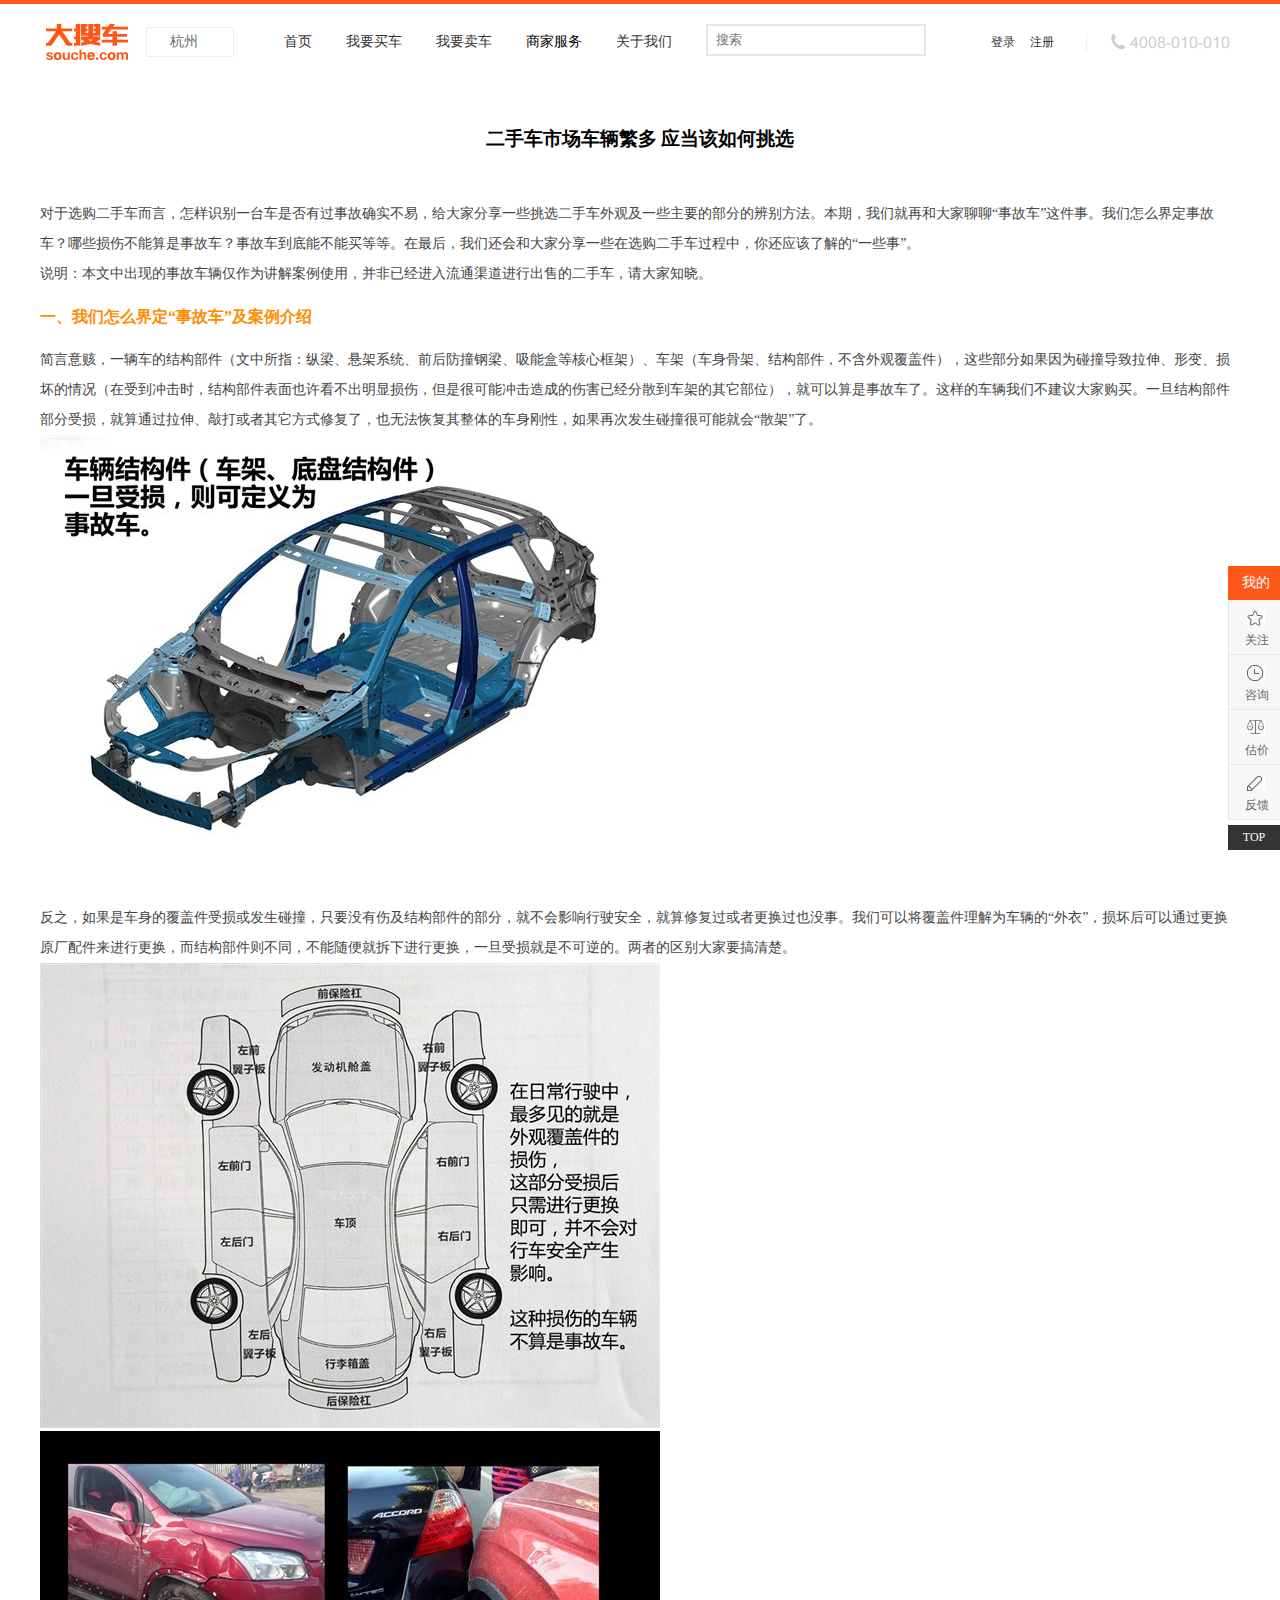
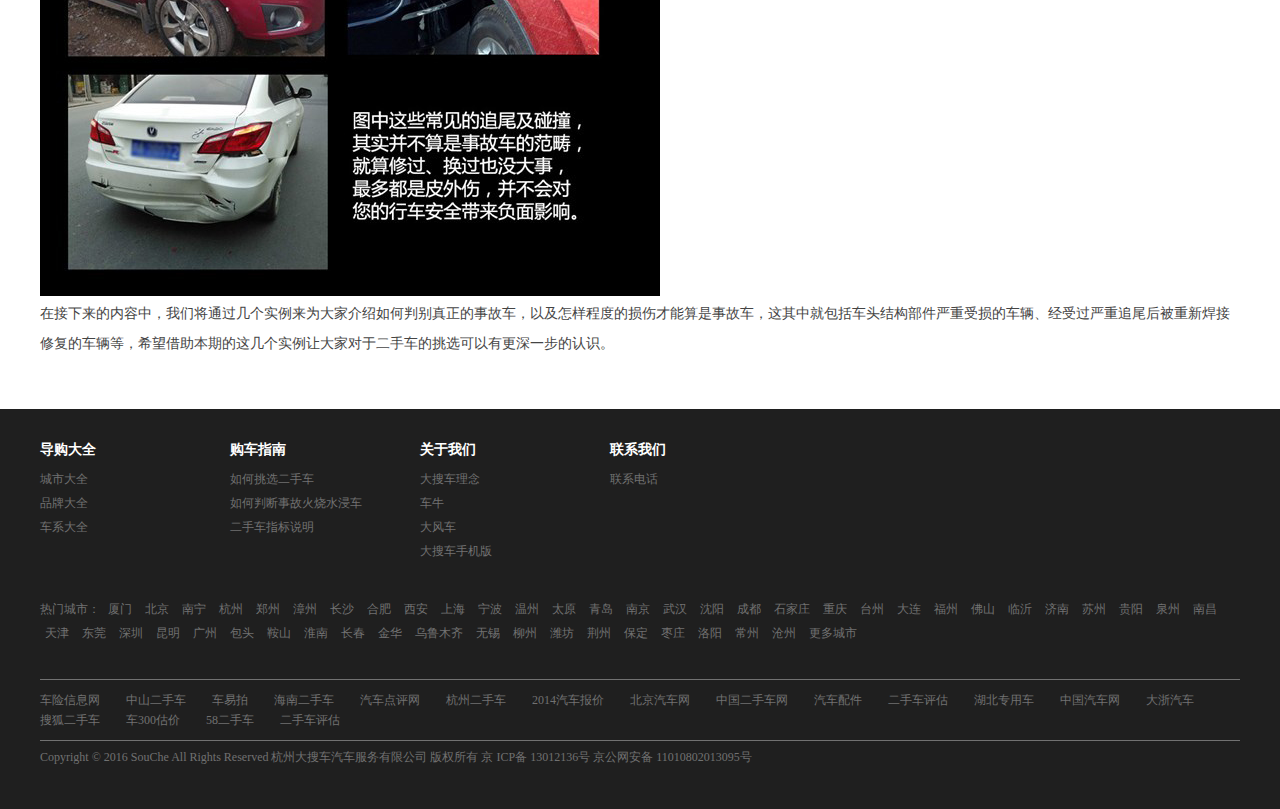
<file: select.html>
<!DOCTYPE html>
<html lang="en">
<head>
    <meta charset="UTF-8">
    <meta name="keywords" content="杭州瑞烁网络科技股份有限公司" />
    <meta name="description" content="杭州瑞栎网络科技有限公司成立于2015年， 公司主要经营教育软件 多媒体技术 游戏软件 计算机数据处理技术 计算机系统集成 教育信息咨询，公司秉承与客户共赢理念，为企业提供高效、务实的互联网营销服务，在专业市场的电子商务建设领域具有独特优势和丰富经验。企业与未来智能商业之间架起一座桥梁，充分利用网络的先进技术，帮助专业市场创新管理模式、营销模式。全力打造现代化、国际化、电子化的专业市场贸易平台。在“诚实守信, 脚踏实地，充满激情，不断改进，提高效率, 瑞栎科技将通过不断改进产品质量及提高服务能力，为客户提供最适合需求和最富有前瞻性的优质产品与服务，搭建管理新模式，从而为客户创造最大的价值。"/>
    <link rel="stylesheet" href="./css/select.css" />
    <title>热门城市-杭州瑞烁网络科技股份有限公司</title>
</head>
<body>
<div class="topNav normal" id="topNav">
    <div class="w1200">
        <a class="logo"></a>
        <div class="area">
            <span>杭州</span>
            <i></i>
            <div class="fixedBox"></div>
        </div>
        <a class="anchor" href="index.html">首页</a>
        <a class="anchor"  href="buy.html">我要买车</a>
        <a class="anchor"  href="/sell">我要卖车</a>
        <div class="anchor">商家服务</div>
        <a class="anchor"  href="/about">关于我们</a>
        <input placeholder="搜索" />
        <a class="sign" href="/signIn">登录</a>
        <a class="sign" href="/signUp">注册</a>
        <div class="icon tel"></div>
    </div>
</div>

<!--主体内容-->
<div id="main" class="main">
    <h3>二手车市场车辆繁多 应当该如何挑选</h3>
    <div>
        <p>对于选购二手车而言，怎样识别一台车是否有过事故确实不易，给大家分享一些挑选二手车外观及一些主要的部分的辨别方法。本期，我们就再和大家聊聊“事故车”这件事。我们怎么界定事故车？哪些损伤不能算是事故车？事故车到底能不能买等等。在最后，我们还会和大家分享一些在选购二手车过程中，你还应该了解的“一些事”。</p>
        <p>说明：本文中出现的事故车辆仅作为讲解案例使用，并非已经进入流通渠道进行出售的二手车，请大家知晓。</p>
        <h4>一、我们怎么界定“事故车”及案例介绍</h4>
        <p>简言意赅，一辆车的结构部件（文中所指：纵梁、悬架系统、前后防撞钢梁、吸能盒等核心框架）、车架（车身骨架、结构部件，不含外观覆盖件），这些部分如果因为碰撞导致拉伸、形变、损坏的情况（在受到冲击时，结构部件表面也许看不出明显损伤，但是很可能冲击造成的伤害已经分散到车架的其它部位），就可以算是事故车了。这样的车辆我们不建议大家购买。一旦结构部件部分受损，就算通过拉伸、敲打或者其它方式修复了，也无法恢复其整体的车身刚性，如果再次发生碰撞很可能就会“散架”了。</p>
        <img src="image/1_620x465.jpg" />
        <p>反之，如果是车身的覆盖件受损或发生碰撞，只要没有伤及结构部件的部分，就不会影响行驶安全，就算修复过或者更换过也没事。我们可以将覆盖件理解为车辆的“外衣”，损坏后可以通过更换原厂配件来进行更换，而结构部件则不同，不能随便就拆下进行更换，一旦受损就是不可逆的。两者的区别大家要搞清楚。</p>
        <img src="image/2_620x465.jpg" />
        <img src="image/3_620x465.jpg" />
        <p>在接下来的内容中，我们将通过几个实例来为大家介绍如何判别真正的事故车，以及怎样程度的损伤才能算是事故车，这其中就包括车头结构部件严重受损的车辆、经受过严重追尾后被重新焊接修复的车辆等，希望借助本期的这几个实例让大家对于二手车的挑选可以有更深一步的认识。</p>
    </div>
</div>

<div class="bottomNav">
    <ul>
        <li>
            <h3>导购大全</h3>
            <p><a href="city.html">城市大全</a></p>
            <p><a href="brand.html">品牌大全</a></p>
            <p><a href="carSeries.html">车系大全</a></p>
        </li>
        <li>
            <h3>购车指南</h3>
            <p><a href="select.html">如何挑选二手车</a></p>
            <p><a href="damagedCar.html">如何判断事故火烧水浸车</a></p>
            <p><a href="usedCar.html">二手车指标说明</a></p>
        </li>
        <li>
            <h3>关于我们</h3>
            <p><a href="">大搜车理念</a></p>
            <p><a href="">车牛</a></p>
            <p><a href="">大风车</a></p>
            <p><a href="">大搜车手机版</a></p>
        </li>
        <li>
            <h3>联系我们</h3>
            <p><a href="">联系电话</a></p>
        </li>
    </ul>
    <div class="clear"></div>

    <div class="city">
        <span>热门城市：</span>
        <a href="#" title="厦门-大搜车" target="_blank">厦门</a>
        <a href="#" title="北京-大搜车" target="_blank">北京</a>
        <a href="#" title="南宁-大搜车" target="_blank">南宁</a>
        <a href="#" title="杭州-大搜车" target="_blank">杭州</a>
        <a href="#" title="郑州-大搜车" target="_blank">郑州</a>
        <a href="#" title="漳州-大搜车" target="_blank">漳州</a>
        <a href="#" title="长沙-大搜车" target="_blank">长沙</a>
        <a href="#" title="合肥-大搜车" target="_blank">合肥</a>
        <a href="#" title="西安-大搜车" target="_blank">西安</a>
        <a href="#" title="上海-大搜车" target="_blank">上海</a>
        <a href="#" title="宁波-大搜车" target="_blank">宁波</a>
        <a href="#" title="温州-大搜车" target="_blank">温州</a>
        <a href="#" title="太原-大搜车" target="_blank">太原</a>
        <a href="#" title="青岛-大搜车" target="_blank">青岛</a>
        <a href="#" title="南京-大搜车" target="_blank">南京</a>
        <a href="#" title="武汉-大搜车" target="_blank">武汉</a>
        <a href="#" title="沈阳-大搜车" target="_blank">沈阳</a>
        <a href="#" title="成都-大搜车" target="_blank">成都</a>
        <a href="#" title="石家庄-大搜车" target="_blank">石家庄</a>
        <a href="#" title="重庆-大搜车" target="_blank">重庆</a>
        <a href="#" title="台州-大搜车" target="_blank">台州</a>
        <a href="#" title="大连-大搜车" target="_blank">大连</a>
        <a href="#" title="福州-大搜车" target="_blank">福州</a>
        <a href="#" title="佛山-大搜车" target="_blank">佛山</a>
        <a href="#" title="临沂-大搜车" target="_blank">临沂</a>
        <a href="#" title="济南-大搜车" target="_blank">济南</a>
        <a href="#" title="苏州-大搜车" target="_blank">苏州</a>
        <a href="#" title="贵阳-大搜车" target="_blank">贵阳</a>
        <a href="#" title="泉州-大搜车" target="_blank">泉州</a>
        <a href="#" title="南昌-大搜车" target="_blank">南昌</a>
        <a href="#" title="天津-大搜车" target="_blank">天津</a>
        <a href="#" title="东莞-大搜车" target="_blank">东莞</a>
        <a href="#" title="深圳-大搜车" target="_blank">深圳</a>
        <a href="#" title="昆明-大搜车" target="_blank">昆明</a>
        <a href="#" title="广州-大搜车" target="_blank">广州</a>
        <a href="#" title="包头-大搜车" target="_blank">包头</a>
        <a href="#" title="鞍山-大搜车" target="_blank">鞍山</a>
        <a href="#" title="淮南-大搜车" target="_blank">淮南</a>
        <a href="#" title="长春-大搜车" target="_blank">长春</a>
        <a href="#" title="金华-大搜车" target="_blank">金华</a>
        <a href="#" title="乌鲁木齐-大搜车" target="_blank">乌鲁木齐</a>
        <a href="#" title="无锡-大搜车" target="_blank">无锡</a>
        <a href="#" title="柳州-大搜车" target="_blank">柳州</a>
        <a href="#" title="潍坊-大搜车" target="_blank">潍坊</a>
        <a href="#" title="荆州-大搜车" target="_blank">荆州</a>
        <a href="#" title="保定-大搜车" target="_blank">保定</a>
        <a href="#" title="枣庄-大搜车" target="_blank">枣庄</a>
        <a href="#" title="洛阳-大搜车" target="_blank">洛阳</a>
        <a href="#" title="常州-大搜车" target="_blank">常州</a>
        <a href="#" title="沧州-大搜车" target="_blank">沧州</a>
        <a href="#" title="全国" target="_blank">更多城市</a>
    </div>

    <div class="lianjie">
        <a href="#" target="_blank">车险信息网</a>
        <a href="#" target="_blank">中山二手车</a>
        <a href="#" target="_blank">车易拍</a>
        <a href="#" target="_blank">海南二手车</a>
        <a href="#" target="_blank">汽车点评网</a>
        <a href="#" target="_blank">杭州二手车</a>
        <a href="#" target="_blank">2014汽车报价</a>
        <a href="#" target="_blank">北京汽车网</a>
        <a href="#" target="_blank">中国二手车网</a>
        <a href="#" target="_blank">汽车配件</a>
        <a href="#" target="_blank">二手车评估</a>
        <a href="#" target="_blank">湖北专用车</a>
        <a href="#" target="_blank">中国汽车网</a>
        <a href="#" target="_blank">大浙汽车</a>
        <a href="#" target="_blank">搜狐二手车</a>
        <a href="#" target="_blank">车300估价</a>
        <a href="#" target="_blank">58二手车</a>
        <a href="#" target="_blank">二手车评估</a>
        <div class="clear"></div>
    </div>

    <div class="bq">
        <span>Copyright © 2016 SouChe All Rights Reserved 杭州大搜车汽车服务有限公司 版权所有 京 ICP备 13012136号 京公网安备 11010802013095号</span>
    </div>
</div>

<!-- 侧边栏 -->
<div class="fixedNav">
    <div>我的车库</div>
    <a class="anchor">
        <i class="icon favor"></i>
        <span>关注的车</span>
    </a>
    <a class="anchor">
        <i class="icon consult"></i>
        <span>咨询的车</span>
    </a>
    <a class="anchor">
        <i class="icon sell"></i>
        <span>估价卖车</span>
    </a>
    <a class="anchor">
        <i class="icon feedback"></i>
        <span>反馈信息</span>
    </a>
</div>
<a class="top" id="top">TOP</a>
<script src="./js/core.js"></script>
</body>
</html>
</file>
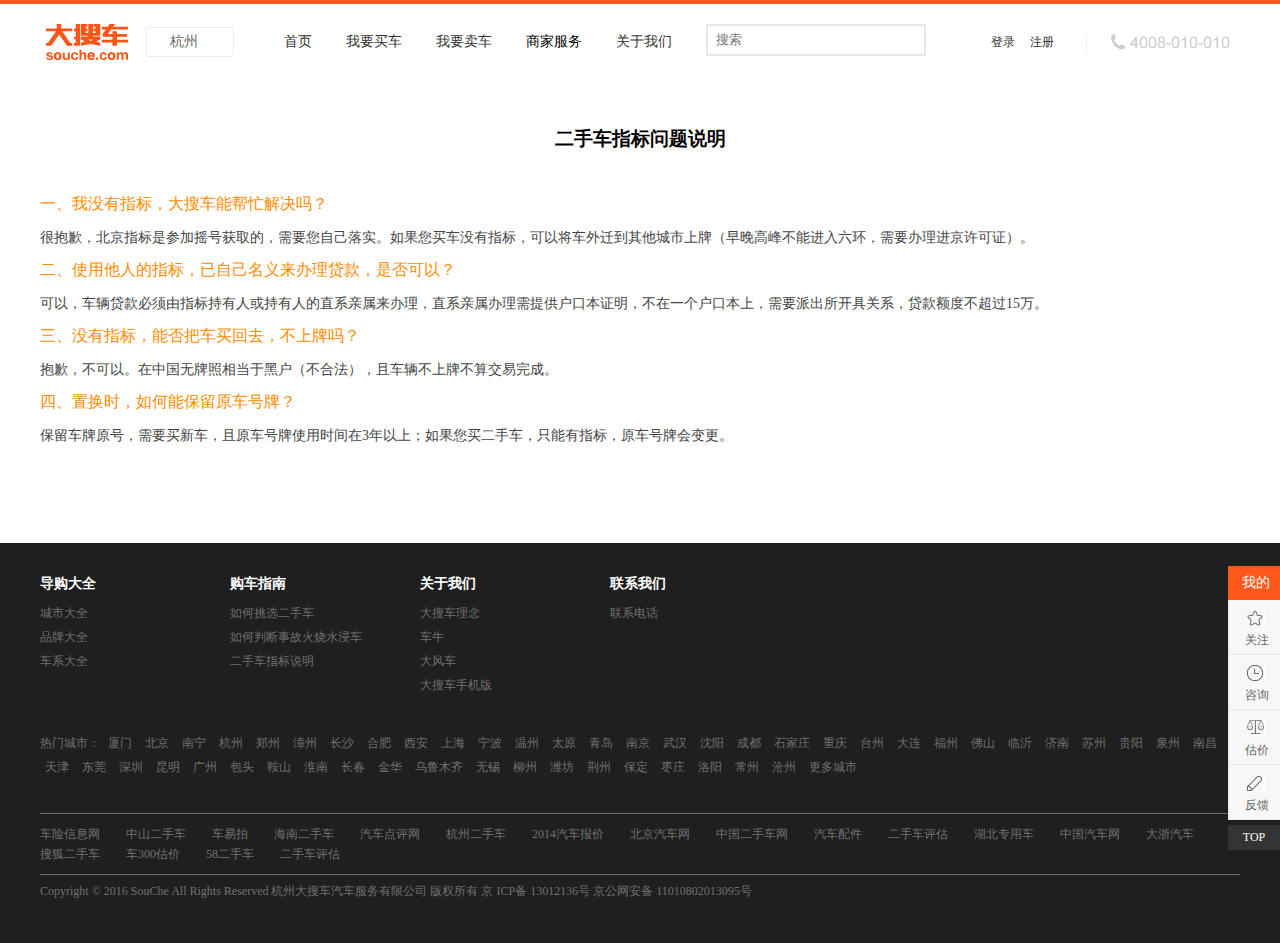
<file: usedCar.html>
<!DOCTYPE html>
<html lang="en">
<head>
    <meta charset="UTF-8">
    <meta name="keywords" content="杭州瑞烁网络科技股份有限公司" />
    <meta name="description" content="杭州瑞栎网络科技有限公司成立于2015年， 公司主要经营教育软件 多媒体技术 游戏软件 计算机数据处理技术 计算机系统集成 教育信息咨询，公司秉承与客户共赢理念，为企业提供高效、务实的互联网营销服务，在专业市场的电子商务建设领域具有独特优势和丰富经验。企业与未来智能商业之间架起一座桥梁，充分利用网络的先进技术，帮助专业市场创新管理模式、营销模式。全力打造现代化、国际化、电子化的专业市场贸易平台。在“诚实守信, 脚踏实地，充满激情，不断改进，提高效率, 瑞栎科技将通过不断改进产品质量及提高服务能力，为客户提供最适合需求和最富有前瞻性的优质产品与服务，搭建管理新模式，从而为客户创造最大的价值。"/>
    <link rel="stylesheet" href="./css/usedCar.css" />
    <title>热门城市-杭州瑞烁网络科技股份有限公司</title>
</head>
<body>
<div class="topNav normal" id="topNav">
    <div class="w1200">
        <a class="logo"></a>
        <div class="area">
            <span>杭州</span>
            <i></i>
            <div class="fixedBox"></div>
        </div>
        <a class="anchor" href="index.html">首页</a>
        <a class="anchor"  href="buy.html">我要买车</a>
        <a class="anchor"  href="/sell">我要卖车</a>
        <div class="anchor">商家服务</div>
        <a class="anchor"  href="/about">关于我们</a>
        <input placeholder="搜索" />
        <a class="sign" href="/signIn">登录</a>
        <a class="sign" href="/signUp">注册</a>
        <div class="icon tel"></div>
    </div>
</div>

<!--主体内容-->
<div id="main" class="main">
    <h3>二手车指标问题说明</h3>
    <div class="content">
        <p>一、我没有指标，大搜车能帮忙解决吗？</p>
        <span>很抱歉，北京指标是参加摇号获取的，需要您自己落实。如果您买车没有指标，可以将车外迁到其他城市上牌（早晚高峰不能进入六环，需要办理进京许可证）。</span>
        <p>二、使用他人的指标，已自己名义来办理贷款，是否可以？</p>
        <span>可以，车辆贷款必须由指标持有人或持有人的直系亲属来办理，直系亲属办理需提供户口本证明，不在一个户口本上，需要派出所开具关系，贷款额度不超过15万。</span>
        <p>三、没有指标，能否把车买回去，不上牌吗？</p>
        <span>抱歉，不可以。在中国无牌照相当于黑户（不合法），且车辆不上牌不算交易完成。</span>
        <p>四、置换时，如何能保留原车号牌？</p>
        <span>保留车牌原号，需要买新车，且原车号牌使用时间在3年以上；如果您买二手车，只能有指标，原车号牌会变更。</span>
    </div>
</div>

<div class="bottomNav">
    <ul>
        <li>
            <h3>导购大全</h3>
            <p><a href="city.html">城市大全</a></p>
            <p><a href="brand.html">品牌大全</a></p>
            <p><a href="carSeries.html">车系大全</a></p>
        </li>
        <li>
            <h3>购车指南</h3>
            <p><a href="select.html">如何挑选二手车</a></p>
            <p><a href="damagedCar.html">如何判断事故火烧水浸车</a></p>
            <p><a href="usedCar.html">二手车指标说明</a></p>
        </li>
        <li>
            <h3>关于我们</h3>
            <p><a href="">大搜车理念</a></p>
            <p><a href="">车牛</a></p>
            <p><a href="">大风车</a></p>
            <p><a href="">大搜车手机版</a></p>
        </li>
        <li>
            <h3>联系我们</h3>
            <p><a href="">联系电话</a></p>
        </li>
    </ul>
    <div class="clear"></div>

    <div class="city">
        <span>热门城市：</span>
        <a href="#" title="厦门-大搜车" target="_blank">厦门</a>
        <a href="#" title="北京-大搜车" target="_blank">北京</a>
        <a href="#" title="南宁-大搜车" target="_blank">南宁</a>
        <a href="#" title="杭州-大搜车" target="_blank">杭州</a>
        <a href="#" title="郑州-大搜车" target="_blank">郑州</a>
        <a href="#" title="漳州-大搜车" target="_blank">漳州</a>
        <a href="#" title="长沙-大搜车" target="_blank">长沙</a>
        <a href="#" title="合肥-大搜车" target="_blank">合肥</a>
        <a href="#" title="西安-大搜车" target="_blank">西安</a>
        <a href="#" title="上海-大搜车" target="_blank">上海</a>
        <a href="#" title="宁波-大搜车" target="_blank">宁波</a>
        <a href="#" title="温州-大搜车" target="_blank">温州</a>
        <a href="#" title="太原-大搜车" target="_blank">太原</a>
        <a href="#" title="青岛-大搜车" target="_blank">青岛</a>
        <a href="#" title="南京-大搜车" target="_blank">南京</a>
        <a href="#" title="武汉-大搜车" target="_blank">武汉</a>
        <a href="#" title="沈阳-大搜车" target="_blank">沈阳</a>
        <a href="#" title="成都-大搜车" target="_blank">成都</a>
        <a href="#" title="石家庄-大搜车" target="_blank">石家庄</a>
        <a href="#" title="重庆-大搜车" target="_blank">重庆</a>
        <a href="#" title="台州-大搜车" target="_blank">台州</a>
        <a href="#" title="大连-大搜车" target="_blank">大连</a>
        <a href="#" title="福州-大搜车" target="_blank">福州</a>
        <a href="#" title="佛山-大搜车" target="_blank">佛山</a>
        <a href="#" title="临沂-大搜车" target="_blank">临沂</a>
        <a href="#" title="济南-大搜车" target="_blank">济南</a>
        <a href="#" title="苏州-大搜车" target="_blank">苏州</a>
        <a href="#" title="贵阳-大搜车" target="_blank">贵阳</a>
        <a href="#" title="泉州-大搜车" target="_blank">泉州</a>
        <a href="#" title="南昌-大搜车" target="_blank">南昌</a>
        <a href="#" title="天津-大搜车" target="_blank">天津</a>
        <a href="#" title="东莞-大搜车" target="_blank">东莞</a>
        <a href="#" title="深圳-大搜车" target="_blank">深圳</a>
        <a href="#" title="昆明-大搜车" target="_blank">昆明</a>
        <a href="#" title="广州-大搜车" target="_blank">广州</a>
        <a href="#" title="包头-大搜车" target="_blank">包头</a>
        <a href="#" title="鞍山-大搜车" target="_blank">鞍山</a>
        <a href="#" title="淮南-大搜车" target="_blank">淮南</a>
        <a href="#" title="长春-大搜车" target="_blank">长春</a>
        <a href="#" title="金华-大搜车" target="_blank">金华</a>
        <a href="#" title="乌鲁木齐-大搜车" target="_blank">乌鲁木齐</a>
        <a href="#" title="无锡-大搜车" target="_blank">无锡</a>
        <a href="#" title="柳州-大搜车" target="_blank">柳州</a>
        <a href="#" title="潍坊-大搜车" target="_blank">潍坊</a>
        <a href="#" title="荆州-大搜车" target="_blank">荆州</a>
        <a href="#" title="保定-大搜车" target="_blank">保定</a>
        <a href="#" title="枣庄-大搜车" target="_blank">枣庄</a>
        <a href="#" title="洛阳-大搜车" target="_blank">洛阳</a>
        <a href="#" title="常州-大搜车" target="_blank">常州</a>
        <a href="#" title="沧州-大搜车" target="_blank">沧州</a>
        <a href="#" title="全国" target="_blank">更多城市</a>
    </div>

    <div class="lianjie">
        <a href="#" target="_blank">车险信息网</a>
        <a href="#" target="_blank">中山二手车</a>
        <a href="#" target="_blank">车易拍</a>
        <a href="#" target="_blank">海南二手车</a>
        <a href="#" target="_blank">汽车点评网</a>
        <a href="#" target="_blank">杭州二手车</a>
        <a href="#" target="_blank">2014汽车报价</a>
        <a href="#" target="_blank">北京汽车网</a>
        <a href="#" target="_blank">中国二手车网</a>
        <a href="#" target="_blank">汽车配件</a>
        <a href="#" target="_blank">二手车评估</a>
        <a href="#" target="_blank">湖北专用车</a>
        <a href="#" target="_blank">中国汽车网</a>
        <a href="#" target="_blank">大浙汽车</a>
        <a href="#" target="_blank">搜狐二手车</a>
        <a href="#" target="_blank">车300估价</a>
        <a href="#" target="_blank">58二手车</a>
        <a href="#" target="_blank">二手车评估</a>
        <div class="clear"></div>
    </div>

    <div class="bq">
        <span>Copyright © 2016 SouChe All Rights Reserved 杭州大搜车汽车服务有限公司 版权所有 京 ICP备 13012136号 京公网安备 11010802013095号</span>
    </div>
</div>

<!-- 侧边栏 -->
<div class="fixedNav">
    <div>我的车库</div>
    <a class="anchor">
        <i class="icon favor"></i>
        <span>关注的车</span>
    </a>
    <a class="anchor">
        <i class="icon consult"></i>
        <span>咨询的车</span>
    </a>
    <a class="anchor">
        <i class="icon sell"></i>
        <span>估价卖车</span>
    </a>
    <a class="anchor">
        <i class="icon feedback"></i>
        <span>反馈信息</span>
    </a>
</div>
<a class="top" id="top">TOP</a>
<script src="./js/core.js"></script>
</body>
</html>
</file>
<file: css/index.css>
*{
	margin:0;
	padding:0;
	line-height:1;
	font-family:Microsoft Yahei;
}
ul, ol{
	list-style:none;
}
a{
	text-decoration:none;
	color:inherit;
}
img{
	border:none;
}
.w1200{
	margin:0 auto;
	width:1200px;
}
.icon{
	background-image:url(../image/icon.png);
}
body{
	padding-top:80px;
}
.clear{
	clear: both;
	line-height: normal;
}
/*顶部导航*/
.topNav{
	top:0;
	padding:20px 0;
	width:100%;
	height:36px;
	background-color:white;
	border-top:4px solid rgb(255, 88, 26);
}
.logo{
	float:left;
	margin:0 18px 0 6px;
	width:82px;
	height:36px;
	background-image:url(../image/logo.png);
}
.area{
	float:left;
	margin:3px 50px 3px 0;
	width:86px;
	height:28px;
	border:1px solid rgb(237, 237, 237);
	border-radius:2px;
}
.area span{
	display:block;
	padding-left:23px;
	height:28px;
	line-height:28px;
	font-size:14px;
	color:rgb(102, 102, 102);
	cursor:pointer;
}
.area .fixedBox{
	margin-top:3px;
	margin-left:-1px;
	width:360px;
	height:235px;
	border:1px solid rgb(255, 88, 26);
	display:none;
}
.topNav a{
	color:rgb(51, 51, 51);
}
.topNav .anchor{
	float:left;
	margin-right:34px;
	font-size:14px;
	line-height:36px;
	vertical-align:middle;
}
.topNav a.anchor:hover, .top .sign:hover{
	color:rgb(255, 88, 26);
}
.topNav div.anchor{
	display:inline;
}
.topNav input{
	float:left;
	margin-right:65px;
	padding:0 8px;
	width:200px;
	height:28px;
	border:2px solid rgb(230, 230, 230);
	line-height:28px;
	outline:none;
}
.topNav input:focus{
	border-color:rgb(204, 204, 204);
}
.topNav .sign{
	float:left;
	margin-right:15px;
	font-size:12px;
	line-height:36px;
}
.topNav .tel{
	float:right;
	width:154px;
	height:36px;
}
.topNav.normal{
	position:absolute;
}
.topNav.fixed{
	position:fixed;
	z-index:2;
}
/*轮播图*/
.banner{
	position:relative;
	height:460px;
}
.banner:hover i{
	opacity:.5;
}
.banner a{
	position:absolute;
	width:100%;
	height:100%;
	background-position:center;
	background-size:100% 100%;
}
.banner .current{
	z-index:1;
}
.banner i{
	position:absolute;
	top:208px;
	width:25px;
	height:44px;
	z-index:1;
	opacity:0;
	transition:opacity .5s;
}
.banner i:hover{
	opacity:1;
}
.banner .previous{
	left:66px;
	background-position:0 -37px;
}
.banner .next{
	right:66px;
	background-position:-26px -37px;
}
/*页中导航*/
.nav{
	height:139px;
	border:1px solid rgb(217, 217, 217);
}
.nav .w1200{
	width: 1200px;
	height: 80px;
	margin: 14px auto;
}
.nav .left{
	width: 400px;
	border-right: 1px solid #EEEEEE;
	padding: 16px 22px 16px 0;
	float: left;
}
.nav p{
	font-size: 16px;
	font-weight: bold;
	float: left;
}
.nav .arrow-icon{
	width:8px;
	height: 4px;
	background: url("../image/icon2.png") no-repeat 0 -130px;
	margin-top: 6px;
	display: block;
	float: right;
}
.nav .brand{
	height: 48px;
	margin-top: 14px;
}
.nav .brand a{
	float: left;
	padding: 0 4px;
	text-align: center;
}
.nav .brand img{
	width: 32px;
	height: 24px;
}
.nav .brand span{
	display: block;
	font-size: 12px;
	color: #666666;
	margin-top: 6px;
}
.nav .center{
	float: left;
	padding: 16px 22px;
	border-right: 1px solid #EEEEEE;
	width: 400px;
}
.nav i{
	width: 36px;
	height: 20px;
	display: block;
	background: url("../image/car_modal_sprite.png") no-repeat left top;
	margin-bottom: 10px;
	margin-top: 2px;
}
.nav .right{
	width: 280px;
	float: left;
	padding: 16px 22px;
}
.nav .text{
	font-size: 16px;
	font-weight: bold;
}
.nav .price{
	margin: 14px 0 0 6px;
}
.nav .price a{
	color: #666;
	font-size: 12px;
	display: block;
	width: 52px;
	float: left;
	margin: 6px;
}
/*主体内容*/
.main{
	padding-top:90px;
	overflow:hidden;
	background-color:rgb(242, 242, 242);
}
.main .w1200{
	overflow:hidden;
}
.main h1{
	text-align:center;
	font-size:32px;
	font-weight:normal;
	color:rgb(51, 51, 51);
}
.main p{
	color:rgb(153, 153, 153);
}
.main > p, .product > p{
	margin:20px 0 42px;
	text-align:center;
}
.main .container{
	width:1220px;
}
.main .container a{
	float:left;
	margin:40px 30px 0 10px;
	padding-left:285px;
	width:285px;
	height:240px;
	background-color:white;
	background-repeat:no-repeat;
	text-align:center;
}
.main .container a:hover{
	box-shadow:0 4px 8px 0 rgb(182, 182, 182);
}
.main .container a:hover h2{
	color:rgb(255, 88, 26);
}
.main .container a:hover img{
	margin-left:-10px;
}
.main .container a h2{
	margin-top:34px;
	font-weight:normal;
	font-size:20px;
	color:rgb(68, 68, 68);
}
.main .container a p{
	margin-top:16px;
	font-size:14px;
}
.main .container a img{
	margin-top:45px;
	width:160px;
	height:105px;
	transition:margin-left .25s;
}
.main .product{
	margin-top:80px;
	padding-top:82px;
	height:390px;
	background-color:white;
}
.main .product ul{
	width: 1200px;
	margin: 66px auto;
}
.main .product ul li{
	width: 326px;
	float: left;
	padding: 10px 32px;
	border-left: 1px solid #E6E6E6;
}
.main .product .liOne{
	border-left: none;
	padding-left: 40px;
}
.main .product ul li img{
	float: left;
	padding-right: 20px;
}
.main .product ul li h3{
	font-weight: normal;
	padding-top: 7px;
	font-size: 20px;
	color: #333333;
}
.main .product ul li span{
	font-size: 14px;
	line-height: 40px;
	color: #333333;
}
.main .product ul li div{
	margin-top: 11px;
}
.main .product ul li div p{
	font-size: 12px;
	line-height: 16px;
}
.main .product .more{
	color: #FD7240;
	font-size: 14px;
	margin-top:18px;
	display: block;
}
/*底部导航*/
.bottomNav{
	height:400px;
	background-color:rgb(31, 31, 31);
}
.bottomNav ul{
	height: 162px;
	width: 1200px;
	margin: 0 auto;
}
.bottomNav ul li{
	width: 190px;
	margin: 34px 0;
	float: left;
}
.bottomNav ul li h3{
	color: #FFF;
	font-size: 14px;
	padding-bottom: 10px;
}
.bottomNav ul li a{
	font-size: 12px;
	color: #717171;
	line-height: 24px;
}

.city{
	width: 1200px;
	color: #717171;
	font-size: 12px;
	margin: 0 auto;
}
.city a{
	line-height: 24px;
	color: #717171;
	padding: 0 5px;
}

.lianjie{
	width: 1200px;
	border-top: 1px solid #717171;
	border-bottom: 1px solid #717171;
	margin: 0 auto;
	margin-top: 34px;
	padding: 10px 0;
}
.lianjie a{
	color: #717171;
	font-size: 12px;
	line-height: 20px;
	padding-right: 26px;
	display: block;
	float: left;
}

.bq{
	width: 1200px;
	color: #717171;
	font-size: 12px;
	margin: 10px auto;
}
/*侧边栏*/
.fixedNav{
	position:fixed;
	right:0;
	bottom:50px;
	width:52px;
	height:284px;
	z-index:1;
	transition:width .25s;
}
.fixedNav:hover{
	width:80px;
}
.fixedNav:hover .anchor span{
	width:auto;
}
.fixedNav div{
	height:34px;
	overflow:hidden;
	background-color:rgb(255, 88, 26);
	text-indent:14px;
	font-size:14px;
	line-height:34px;
	color:white;
}
.fixedNav .anchor{
	float:left;
	width:100%;
	height:54px;
	overflow:hidden;
	background-color:rgb(247, 247, 247);
	border-bottom:1px solid rgb(230, 230, 230);
	border-left:1px solid rgb(230, 230, 230);
	font-size:12px;
	color:rgb(102, 102, 102);
}
.fixedNav .anchor:hover{
	background-color:white;
}
.fixedNav .anchor .icon{
	margin:10px 0 8px 18px;
	display:block;
	width:18px;
	height:16px;
	background-size:0;
	background-color:black;
}
.fixedNav .anchor .favor{
	background: url("../image/icon2.png") no-repeat left top;
}
.fixedNav .anchor:hover .favor{
	background: url("../image/icon2.png") no-repeat left -20px;
}
.fixedNav .anchor .consult{
	background: url("../image/icon2.png") no-repeat -20px top;
}
.fixedNav .anchor:hover .consult{
	background: url("../image/icon2.png") no-repeat -20px -20px;
}
.fixedNav .anchor .sell{
	background: url("../image/icon2.png") no-repeat -40px -42px;
}
.fixedNav .anchor:hover .sell{
	background: url("../image/icon2.png") no-repeat -40px -60px;
}
.fixedNav .anchor .feedback{
	background: url("../image/icon2.png") no-repeat -80px top;
}
.fixedNav .anchor:hover .feedback{
	background: url("../image/icon2.png") no-repeat -80px -20px;
}
.fixedNav .anchor span{
	margin-left:16px;
	display:block;
	width:24px;
	height:12px;
	overflow:hidden;
}
.top{
	position:fixed;
	right:0;
	bottom:50px;
	width:52px;
	height:25px;
	background-color:rgb(51, 51, 51);
	text-align:center;
	font-size:12px;
	line-height:25px;
	color:white;
	cursor:pointer;
	z-index:1;
}
</file>
<file: css/brand.css>
*{
    margin:0;
    padding:0;
    line-height:1;
    font-family:Microsoft Yahei;
}
ul, ol{
    list-style:none;
}
a{
    text-decoration:none;
    color:inherit;
}
img{
    border:none;
}
.w1200{
    margin:0 auto;
    width:1200px;
}
.icon{
    background-image:url(../image/icon.png);
}
body{
    padding-top:80px;
}
.clear{
    clear: both;
}
/*顶部导航*/
.topNav{
    top:0;
    padding:20px 0;
    width:100%;
    height:36px;
    background-color:white;
    border-top:4px solid rgb(255, 88, 26);
}
.logo{
    float:left;
    margin:0 18px 0 6px;
    width:82px;
    height:36px;
    background-image:url(../image/logo.png);
}
.area{
    float:left;
    margin:3px 50px 3px 0;
    width:86px;
    height:28px;
    border:1px solid rgb(237, 237, 237);
    border-radius:2px;
}
.area span{
    display:block;
    padding-left:23px;
    height:28px;
    line-height:28px;
    font-size:14px;
    color:rgb(102, 102, 102);
    cursor:pointer;
}
.area .fixedBox{
    margin-top:3px;
    margin-left:-1px;
    width:360px;
    height:235px;
    border:1px solid rgb(255, 88, 26);
    display:none;
}
.topNav a{
    color:rgb(51, 51, 51);
}
.topNav .anchor{
    float:left;
    margin-right:34px;
    font-size:14px;
    line-height:36px;
    vertical-align:middle;
}
.topNav a.anchor:hover, .top .sign:hover{
    color:rgb(255, 88, 26);
}
.topNav div.anchor{
    display:inline;
}
.topNav input{
    float:left;
    margin-right:65px;
    padding:0 8px;
    width:200px;
    height:28px;
    border:2px solid rgb(230, 230, 230);
    line-height:28px;
    outline:none;
}
.topNav input:focus{
    border-color:rgb(204, 204, 204);
}
.topNav .sign{
    float:left;
    margin-right:15px;
    font-size:12px;
    line-height:36px;
}
.topNav .tel{
    float:right;
    width:154px;
    height:36px;
}
.topNav.normal{
    position:absolute;
}
.topNav.fixed{
    position:fixed;
    z-index:2;
}

/*主体内容*/
.main{
    width: 1200px;
    margin: 0 auto;
}
.main h1 {
    font-size: 20px;
    color: #333;
    margin: 20px 0 20px 0;
}

.main h3{
    width: 50px;
    height: 30px;
    font-size: 20px;
    color: #666666;
    font-weight: bold;
    border: 1px solid #666666;
    text-align: center;
    line-height: 30px;
    float: left;
    margin: 0 30px 30px 0;
}
.main a{
    color: #666666;
    font-size: 14px;
    float: left;
    line-height: 30px;
    margin-right: 20px;
}

/*底部导航*/
.bottomNav{
    height:400px;
    background-color:rgb(31, 31, 31);
}
.bottomNav ul{
    height: 162px;
    width: 1200px;
    margin: 0 auto;
}
.bottomNav ul li{
    width: 190px;
    margin: 34px 0;
    float: left;
}
.bottomNav ul li h3{
    color: #FFF;
    font-size: 14px;
    padding-bottom: 10px;
}
.bottomNav ul li a{
    font-size: 12px;
    color: #717171;
    line-height: 24px;
}

.city{
    width: 1200px;
    color: #717171;
    font-size: 12px;
    margin: 0 auto;
}
.city a{
    line-height: 24px;
    color: #717171;
    padding: 0 5px;
}

.lianjie{
    width: 1200px;
    border-top: 1px solid #717171;
    border-bottom: 1px solid #717171;
    margin: 0 auto;
    margin-top: 34px;
    padding: 10px 0;
}
.lianjie a{
    color: #717171;
    font-size: 12px;
    line-height: 20px;
    padding-right: 26px;
    display: block;
    float: left;
}

.bq{
    width: 1200px;
    color: #717171;
    font-size: 12px;
    margin: 10px auto;
}

/*侧边栏*/
.fixedNav{
    position:fixed;
    right:0;
    bottom:50px;
    width:52px;
    height:284px;
    z-index:1;
    transition:width .25s;
}
.fixedNav:hover{
    width:80px;
}
.fixedNav:hover .anchor span{
    width:auto;
}
.fixedNav div{
    height:34px;
    overflow:hidden;
    background-color:rgb(255, 88, 26);
    text-indent:14px;
    font-size:14px;
    line-height:34px;
    color:white;
}
.fixedNav .anchor{
    float:left;
    width:100%;
    height:54px;
    overflow:hidden;
    background-color:rgb(247, 247, 247);
    border-bottom:1px solid rgb(230, 230, 230);
    border-left:1px solid rgb(230, 230, 230);
    font-size:12px;
    color:rgb(102, 102, 102);
}
.fixedNav .anchor:hover{
    background-color:white;
}
.fixedNav .anchor .icon{
    margin:10px 0 8px 18px;
    display:block;
    width:18px;
    height:16px;
    background-size:0;
    background-color:black;
}
.fixedNav .anchor .favor{
    background: url("../image/icon2.png") no-repeat left top;
}
.fixedNav .anchor:hover .favor{
    background: url("../image/icon2.png") no-repeat left -20px;
}
.fixedNav .anchor .consult{
    background: url("../image/icon2.png") no-repeat -20px top;
}
.fixedNav .anchor:hover .consult{
    background: url("../image/icon2.png") no-repeat -20px -20px;
}
.fixedNav .anchor .sell{
    background: url("../image/icon2.png") no-repeat -40px -42px;
}
.fixedNav .anchor:hover .sell{
    background: url("../image/icon2.png") no-repeat -40px -60px;
}
.fixedNav .anchor .feedback{
    background: url("../image/icon2.png") no-repeat -80px top;
}
.fixedNav .anchor:hover .feedback{
    background: url("../image/icon2.png") no-repeat -80px -20px;
}
.fixedNav .anchor span{
    margin-left:16px;
    display:block;
    width:24px;
    height:12px;
    overflow:hidden;
}
.top{
    position:fixed;
    right:0;
    bottom:50px;
    width:52px;
    height:25px;
    background-color:rgb(51, 51, 51);
    text-align:center;
    font-size:12px;
    line-height:25px;
    color:white;
    cursor:pointer;
    z-index:1;
}
</file>
<file: css/buy.css>
*{
    margin:0;
    padding:0;
    line-height:1;
    font-family:Microsoft Yahei;
}
ul, ol{
    list-style:none;
}
a{
    text-decoration:none;
    color:inherit;
}
img{
    border:none;
}
.w1200{
    margin:0 auto;
    width:1200px;
}
.icon{
    background-image:url(../image/icon.png);
}
body{
    padding-top:80px;
}
.clear{
    clear: both;
    line-height: normal;
}
/*顶部导航*/
.topNav{
    top:0;
    padding:20px 0;
    width:100%;
    height:36px;
    background-color:white;
    border-top:4px solid rgb(255, 88, 26);
}
.logo{
    float:left;
    margin:0 18px 0 6px;
    width:82px;
    height:36px;
    background-image:url(../image/logo.png);
}
.area{
    float:left;
    margin:3px 50px 3px 0;
    width:86px;
    height:28px;
    border:1px solid rgb(237, 237, 237);
    border-radius:2px;
}
.area span{
    display:block;
    padding-left:23px;
    height:28px;
    line-height:28px;
    font-size:14px;
    color:rgb(102, 102, 102);
    cursor:pointer;
}
.area .fixedBox{
    margin-top:3px;
    margin-left:-1px;
    width:360px;
    height:235px;
    border:1px solid rgb(255, 88, 26);
    display:none;
}
.topNav a{
    color:rgb(51, 51, 51);
}
.topNav .anchor{
    float:left;
    margin-right:34px;
    font-size:14px;
    line-height:36px;
    vertical-align:middle;
}
.topNav a.anchor:hover, .top .sign:hover{
    color:rgb(255, 88, 26);
}
.topNav div.anchor{
    display:inline;
}
.topNav input{
    float:left;
    margin-right:65px;
    padding:0 8px;
    width:200px;
    height:28px;
    border:2px solid rgb(230, 230, 230);
    line-height:28px;
    outline:none;
}
.topNav input:focus{
    border-color:rgb(204, 204, 204);
}
.topNav .sign{
    float:left;
    margin-right:15px;
    font-size:12px;
    line-height:36px;
}
.topNav .tel{
    float:right;
    width:154px;
    height:36px;
}
.topNav.normal{
    position:absolute;
}
.topNav.fixed{
    position:fixed;
    z-index:2;
}


/*底部导航*/
.bottomNav{
    height:400px;
    background-color:rgb(31, 31, 31);
}
.bottomNav ul{
    height: 162px;
    width: 1200px;
    margin: 0 auto;
}
.bottomNav ul li{
    width: 190px;
    margin: 34px 0;
    float: left;
}
.bottomNav ul li h3{
    color: #FFF;
    font-size: 14px;
    padding-bottom: 10px;
}
.bottomNav ul li a{
    font-size: 12px;
    color: #717171;
    line-height: 24px;
}

.city{
    width: 1200px;
    color: #717171;
    font-size: 12px;
    margin: 0 auto;
}
.city a{
    line-height: 24px;
    color: #717171;
    padding: 0 5px;
}

.lianjie{
    width: 1200px;
    border-top: 1px solid #717171;
    border-bottom: 1px solid #717171;
    margin: 0 auto;
    margin-top: 34px;
    padding: 10px 0;
}
.lianjie a{
    color: #717171;
    font-size: 12px;
    line-height: 20px;
    padding-right: 26px;
    display: block;
    float: left;
}

.bq{
    width: 1200px;
    color: #717171;
    font-size: 12px;
    margin: 10px auto;
}

/*侧边栏*/
.fixedNav{
    position:fixed;
    right:0;
    bottom:50px;
    width:52px;
    height:284px;
    z-index:1;
    transition:width .25s;
}
.fixedNav:hover{
    width:80px;
}
.fixedNav:hover .anchor span{
    width:auto;
}
.fixedNav div{
    height:34px;
    overflow:hidden;
    background-color:rgb(255, 88, 26);
    text-indent:14px;
    font-size:14px;
    line-height:34px;
    color:white;
}
.fixedNav .anchor{
    float:left;
    width:100%;
    height:54px;
    overflow:hidden;
    background-color:rgb(247, 247, 247);
    border-bottom:1px solid rgb(230, 230, 230);
    border-left:1px solid rgb(230, 230, 230);
    font-size:12px;
    color:rgb(102, 102, 102);
}
.fixedNav .anchor:hover{
    background-color:white;
}
.fixedNav .anchor .icon{
    margin:10px 0 8px 18px;
    display:block;
    width:18px;
    height:16px;
    background-size:0;
    background-color:black;
}
.fixedNav .anchor .favor{
    background: url("../image/icon2.png") no-repeat left top;
}
.fixedNav .anchor:hover .favor{
    background: url("../image/icon2.png") no-repeat left -20px;
}
.fixedNav .anchor .consult{
    background: url("../image/icon2.png") no-repeat -20px top;
}
.fixedNav .anchor:hover .consult{
    background: url("../image/icon2.png") no-repeat -20px -20px;
}
.fixedNav .anchor .sell{
    background: url("../image/icon2.png") no-repeat -40px -42px;
}
.fixedNav .anchor:hover .sell{
    background: url("../image/icon2.png") no-repeat -40px -60px;
}
.fixedNav .anchor .feedback{
    background: url("../image/icon2.png") no-repeat -80px top;
}
.fixedNav .anchor:hover .feedback{
    background: url("../image/icon2.png") no-repeat -80px -20px;
}
.fixedNav .anchor span{
    margin-left:16px;
    display:block;
    width:24px;
    height:12px;
    overflow:hidden;
}
.top{
    position:fixed;
    right:0;
    bottom:50px;
    width:52px;
    height:25px;
    background-color:rgb(51, 51, 51);
    text-align:center;
    font-size:12px;
    line-height:25px;
    color:white;
    cursor:pointer;
    z-index:1;
}
</file>
<file: css/carSeries.css>
*{
    margin:0;
    padding:0;
    line-height:1;
    font-family:Microsoft Yahei;
}
ul, ol{
    list-style:none;
}
a{
    text-decoration:none;
    color:inherit;
}
img{
    border:none;
}
.w1200{
    margin:0 auto;
    width:1200px;
}
.icon{
    background-image:url(../image/icon.png);
}
body{
    padding-top:80px;
}
.clear{
    clear: both;
}
/*顶部导航*/
.topNav{
    top:0;
    padding:20px 0;
    width:100%;
    height:36px;
    background-color:white;
    border-top:4px solid rgb(255, 88, 26);
}
.logo{
    float:left;
    margin:0 18px 0 6px;
    width:82px;
    height:36px;
    background-image:url(../image/logo.png);
}
.area{
    float:left;
    margin:3px 50px 3px 0;
    width:86px;
    height:28px;
    border:1px solid rgb(237, 237, 237);
    border-radius:2px;
}
.area span{
    display:block;
    padding-left:23px;
    height:28px;
    line-height:28px;
    font-size:14px;
    color:rgb(102, 102, 102);
    cursor:pointer;
}
.area .fixedBox{
    margin-top:3px;
    margin-left:-1px;
    width:360px;
    height:235px;
    border:1px solid rgb(255, 88, 26);
    display:none;
}
.topNav a{
    color:rgb(51, 51, 51);
}
.topNav .anchor{
    float:left;
    margin-right:34px;
    font-size:14px;
    line-height:36px;
    vertical-align:middle;
}
.topNav a.anchor:hover, .top .sign:hover{
    color:rgb(255, 88, 26);
}
.topNav div.anchor{
    display:inline;
}
.topNav input{
    float:left;
    margin-right:65px;
    padding:0 8px;
    width:200px;
    height:28px;
    border:2px solid rgb(230, 230, 230);
    line-height:28px;
    outline:none;
}
.topNav input:focus{
    border-color:rgb(204, 204, 204);
}
.topNav .sign{
    float:left;
    margin-right:15px;
    font-size:12px;
    line-height:36px;
}
.topNav .tel{
    float:right;
    width:154px;
    height:36px;
}
.topNav.normal{
    position:absolute;
}
.topNav.fixed{
    position:fixed;
    z-index:2;
}

/*主体内容*/
.main{
    width: 1200px;
    margin: 0 auto;
}
.main h1 {
    font-size: 20px;
    color: #333;
    margin: 20px 0 20px 0;
}



/*底部导航*/
.bottomNav{
    height:400px;
    background-color:rgb(31, 31, 31);
}
.bottomNav ul{
    height: 162px;
    width: 1200px;
    margin: 0 auto;
}
.bottomNav ul li{
    width: 190px;
    margin: 34px 0;
    float: left;
}
.bottomNav ul li h3{
    color: #FFF;
    font-size: 14px;
    padding-bottom: 10px;
}
.bottomNav ul li a{
    font-size: 12px;
    color: #717171;
    line-height: 24px;
}

.city{
    width: 1200px;
    color: #717171;
    font-size: 12px;
    margin: 0 auto;
}
.city a{
    line-height: 24px;
    color: #717171;
    padding: 0 5px;
}

.lianjie{
    width: 1200px;
    border-top: 1px solid #717171;
    border-bottom: 1px solid #717171;
    margin: 0 auto;
    margin-top: 34px;
    padding: 10px 0;
}
.lianjie a{
    color: #717171;
    font-size: 12px;
    line-height: 20px;
    padding-right: 26px;
    display: block;
    float: left;
}

.bq{
    width: 1200px;
    color: #717171;
    font-size: 12px;
    margin: 10px auto;
}
</file>
<file: css/city.css>
*{
    margin:0;
    padding:0;
    line-height:1;
    font-family:Microsoft Yahei;
}
ul, ol{
    list-style:none;
}
a{
    text-decoration:none;
    color:inherit;
}
img{
    border:none;
}
.w1200{
    margin:0 auto;
    width:1200px;
}
.icon{
    background-image:url(../image/icon.png);
}
body{
    padding-top:80px;
}
.clear{
    clear: both;
}
/*顶部导航*/
.topNav{
    top:0;
    padding:20px 0;
    width:100%;
    height:36px;
    background-color:white;
    border-top:4px solid rgb(255, 88, 26);
}
.logo{
    float:left;
    margin:0 18px 0 6px;
    width:82px;
    height:36px;
    background-image:url(../image/logo.png);
}
.area{
    float:left;
    margin:3px 50px 3px 0;
    width:86px;
    height:28px;
    border:1px solid rgb(237, 237, 237);
    border-radius:2px;
}
.area span{
    display:block;
    padding-left:23px;
    height:28px;
    line-height:28px;
    font-size:14px;
    color:rgb(102, 102, 102);
    cursor:pointer;
}
.area .fixedBox{
    margin-top:3px;
    margin-left:-1px;
    width:360px;
    height:235px;
    border:1px solid rgb(255, 88, 26);
    display:none;
}
.topNav a{
    color:rgb(51, 51, 51);
}
.topNav .anchor{
    float:left;
    margin-right:34px;
    font-size:14px;
    line-height:36px;
    vertical-align:middle;
}
.topNav a.anchor:hover, .top .sign:hover{
    color:rgb(255, 88, 26);
}
.topNav div.anchor{
    display:inline;
}
.topNav input{
    float:left;
    margin-right:65px;
    padding:0 8px;
    width:200px;
    height:28px;
    border:2px solid rgb(230, 230, 230);
    line-height:28px;
    outline:none;
}
.topNav input:focus{
    border-color:rgb(204, 204, 204);
}
.topNav .sign{
    float:left;
    margin-right:15px;
    font-size:12px;
    line-height:36px;
}
.topNav .tel{
    float:right;
    width:154px;
    height:36px;
}
.topNav.normal{
    position:absolute;
}
.topNav.fixed{
    position:fixed;
    z-index:2;
}

/*主体内容*/
.main{
    width: 1200px;
    margin: 0 auto;
}
.main h1{
    font-size: 20px;
    color: #333;
    margin: 20px 0 20px 0;
}
.main a{
    font-size: 14px;
    color: #666666;
    margin-right: 10px;
    line-height: 40px;
}

/*底部导航*/
.bottomNav{
    height:400px;
    background-color:rgb(31, 31, 31);
}
.bottomNav ul{
    height: 162px;
    width: 1200px;
    margin: 0 auto;
}
.bottomNav ul li{
    width: 190px;
    margin: 34px 0;
    float: left;
}
.bottomNav ul li h3{
    color: #FFF;
    font-size: 14px;
    padding-bottom: 10px;
}
.bottomNav ul li a{
    font-size: 12px;
    color: #717171;
    line-height: 24px;
}

.city{
    width: 1200px;
    color: #717171;
    font-size: 12px;
    margin: 0 auto;
}
.city a{
    line-height: 24px;
    color: #717171;
    padding: 0 5px;
}

.lianjie{
    width: 1200px;
    border-top: 1px solid #717171;
    border-bottom: 1px solid #717171;
    margin: 0 auto;
    margin-top: 34px;
    padding: 10px 0;
}
.lianjie a{
    color: #717171;
    font-size: 12px;
    line-height: 20px;
    padding-right: 26px;
    display: block;
    float: left;
}

.bq{
    width: 1200px;
    color: #717171;
    font-size: 12px;
    margin: 10px auto;
}

/*侧边栏*/
.fixedNav{
    position:fixed;
    right:0;
    bottom:50px;
    width:52px;
    height:284px;
    z-index:1;
    transition:width .25s;
}
.fixedNav:hover{
    width:80px;
}
.fixedNav:hover .anchor span{
    width:auto;
}
.fixedNav div{
    height:34px;
    overflow:hidden;
    background-color:rgb(255, 88, 26);
    text-indent:14px;
    font-size:14px;
    line-height:34px;
    color:white;
}
.fixedNav .anchor{
    float:left;
    width:100%;
    height:54px;
    overflow:hidden;
    background-color:rgb(247, 247, 247);
    border-bottom:1px solid rgb(230, 230, 230);
    border-left:1px solid rgb(230, 230, 230);
    font-size:12px;
    color:rgb(102, 102, 102);
}
.fixedNav .anchor:hover{
    background-color:white;
}
.fixedNav .anchor .icon{
    margin:10px 0 8px 18px;
    display:block;
    width:18px;
    height:16px;
    background-size:0;
    background-color:black;
}
.fixedNav .anchor .favor{
    background: url("../image/icon2.png") no-repeat left top;
}
.fixedNav .anchor:hover .favor{
    background: url("../image/icon2.png") no-repeat left -20px;
}
.fixedNav .anchor .consult{
    background: url("../image/icon2.png") no-repeat -20px top;
}
.fixedNav .anchor:hover .consult{
    background: url("../image/icon2.png") no-repeat -20px -20px;
}
.fixedNav .anchor .sell{
    background: url("../image/icon2.png") no-repeat -40px -42px;
}
.fixedNav .anchor:hover .sell{
    background: url("../image/icon2.png") no-repeat -40px -60px;
}
.fixedNav .anchor .feedback{
    background: url("../image/icon2.png") no-repeat -80px top;
}
.fixedNav .anchor:hover .feedback{
    background: url("../image/icon2.png") no-repeat -80px -20px;
}
.fixedNav .anchor span{
    margin-left:16px;
    display:block;
    width:24px;
    height:12px;
    overflow:hidden;
}
.top{
    position:fixed;
    right:0;
    bottom:50px;
    width:52px;
    height:25px;
    background-color:rgb(51, 51, 51);
    text-align:center;
    font-size:12px;
    line-height:25px;
    color:white;
    cursor:pointer;
    z-index:1;
}
</file>
<file: css/damagedCar.css>
*{
    margin:0;
    padding:0;
    line-height:1;
    font-family:Microsoft Yahei;
}
ul, ol{
    list-style:none;
}
a{
    text-decoration:none;
    color:inherit;
}
img{
    border:none;
}
.w1200{
    margin:0 auto;
    width:1200px;
}
.icon{
    background-image:url(../image/icon.png);
}
body{
    padding-top:80px;
}
.clear{
    clear: both;
}
/*顶部导航*/
.topNav{
    top:0;
    padding:20px 0;
    width:100%;
    height:36px;
    background-color:white;
    border-top:4px solid rgb(255, 88, 26);
}
.logo{
    float:left;
    margin:0 18px 0 6px;
    width:82px;
    height:36px;
    background-image:url(../image/logo.png);
}
.area{
    float:left;
    margin:3px 50px 3px 0;
    width:86px;
    height:28px;
    border:1px solid rgb(237, 237, 237);
    border-radius:2px;
}
.area span{
    display:block;
    padding-left:23px;
    height:28px;
    line-height:28px;
    font-size:14px;
    color:rgb(102, 102, 102);
    cursor:pointer;
}
.area .fixedBox{
    margin-top:3px;
    margin-left:-1px;
    width:360px;
    height:235px;
    border:1px solid rgb(255, 88, 26);
    display:none;
}
.topNav a{
    color:rgb(51, 51, 51);
}
.topNav .anchor{
    float:left;
    margin-right:34px;
    font-size:14px;
    line-height:36px;
    vertical-align:middle;
}
.topNav a.anchor:hover, .top .sign:hover{
    color:rgb(255, 88, 26);
}
.topNav div.anchor{
    display:inline;
}
.topNav input{
    float:left;
    margin-right:65px;
    padding:0 8px;
    width:200px;
    height:28px;
    border:2px solid rgb(230, 230, 230);
    line-height:28px;
    outline:none;
}
.topNav input:focus{
    border-color:rgb(204, 204, 204);
}
.topNav .sign{
    float:left;
    margin-right:15px;
    font-size:12px;
    line-height:36px;
}
.topNav .tel{
    float:right;
    width:154px;
    height:36px;
}
.topNav.normal{
    position:absolute;
}
.topNav.fixed{
    position:fixed;
    z-index:2;
}

/*主体内容*/
.main{
    width: 1200px;
    margin: 50px auto;
}
.main h3{
    text-align: center;
}
.main .content{
    margin-top: 30px;
}
.main h4{
    color: #FF8C00;
    margin: 20px 0;
}
.main p{
    color: #444;
    line-height: 30px;
    font-size: 14px;
}
/*底部导航*/
.bottomNav{
    height:400px;
    background-color:rgb(31, 31, 31);
}
.bottomNav ul{
    height: 162px;
    width: 1200px;
    margin: 0 auto;
}
.bottomNav ul li{
    width: 190px;
    margin: 34px 0;
    float: left;
}
.bottomNav ul li h3{
    color: #FFF;
    font-size: 14px;
    padding-bottom: 10px;
}
.bottomNav ul li a{
    font-size: 12px;
    color: #717171;
    line-height: 24px;
}

.city{
    width: 1200px;
    color: #717171;
    font-size: 12px;
    margin: 0 auto;
}
.city a{
    line-height: 24px;
    color: #717171;
    padding: 0 5px;
}

.lianjie{
    width: 1200px;
    border-top: 1px solid #717171;
    border-bottom: 1px solid #717171;
    margin: 0 auto;
    margin-top: 34px;
    padding: 10px 0;
}
.lianjie a{
    color: #717171;
    font-size: 12px;
    line-height: 20px;
    padding-right: 26px;
    display: block;
    float: left;
}

.bq{
    width: 1200px;
    color: #717171;
    font-size: 12px;
    margin: 10px auto;
}

/*侧边栏*/
.fixedNav{
    position:fixed;
    right:0;
    bottom:50px;
    width:52px;
    height:284px;
    z-index:1;
    transition:width .25s;
}
.fixedNav:hover{
    width:80px;
}
.fixedNav:hover .anchor span{
    width:auto;
}
.fixedNav div{
    height:34px;
    overflow:hidden;
    background-color:rgb(255, 88, 26);
    text-indent:14px;
    font-size:14px;
    line-height:34px;
    color:white;
}
.fixedNav .anchor{
    float:left;
    width:100%;
    height:54px;
    overflow:hidden;
    background-color:rgb(247, 247, 247);
    border-bottom:1px solid rgb(230, 230, 230);
    border-left:1px solid rgb(230, 230, 230);
    font-size:12px;
    color:rgb(102, 102, 102);
}
.fixedNav .anchor:hover{
    background-color:white;
}
.fixedNav .anchor .icon{
    margin:10px 0 8px 18px;
    display:block;
    width:18px;
    height:16px;
    background-size:0;
    background-color:black;
}
.fixedNav .anchor .favor{
    background: url("../image/icon2.png") no-repeat left top;
}
.fixedNav .anchor:hover .favor{
    background: url("../image/icon2.png") no-repeat left -20px;
}
.fixedNav .anchor .consult{
    background: url("../image/icon2.png") no-repeat -20px top;
}
.fixedNav .anchor:hover .consult{
    background: url("../image/icon2.png") no-repeat -20px -20px;
}
.fixedNav .anchor .sell{
    background: url("../image/icon2.png") no-repeat -40px -42px;
}
.fixedNav .anchor:hover .sell{
    background: url("../image/icon2.png") no-repeat -40px -60px;
}
.fixedNav .anchor .feedback{
    background: url("../image/icon2.png") no-repeat -80px top;
}
.fixedNav .anchor:hover .feedback{
    background: url("../image/icon2.png") no-repeat -80px -20px;
}
.fixedNav .anchor span{
    margin-left:16px;
    display:block;
    width:24px;
    height:12px;
    overflow:hidden;
}
.top{
    position:fixed;
    right:0;
    bottom:50px;
    width:52px;
    height:25px;
    background-color:rgb(51, 51, 51);
    text-align:center;
    font-size:12px;
    line-height:25px;
    color:white;
    cursor:pointer;
    z-index:1;
}
</file>
<file: css/select.css>
*{
    margin:0;
    padding:0;
    line-height:1;
    font-family:Microsoft Yahei;
}
ul, ol{
    list-style:none;
}
a{
    text-decoration:none;
    color:inherit;
}
img{
    border:none;
}
.w1200{
    margin:0 auto;
    width:1200px;
}
.icon{
    background-image:url(../image/icon.png);
}
body{
    padding-top:80px;
}
.clear{
    clear: both;
}
/*顶部导航*/
.topNav{
    top:0;
    padding:20px 0;
    width:100%;
    height:36px;
    background-color:white;
    border-top:4px solid rgb(255, 88, 26);
}
.logo{
    float:left;
    margin:0 18px 0 6px;
    width:82px;
    height:36px;
    background-image:url(../image/logo.png);
}
.area{
    float:left;
    margin:3px 50px 3px 0;
    width:86px;
    height:28px;
    border:1px solid rgb(237, 237, 237);
    border-radius:2px;
}
.area span{
    display:block;
    padding-left:23px;
    height:28px;
    line-height:28px;
    font-size:14px;
    color:rgb(102, 102, 102);
    cursor:pointer;
}
.area .fixedBox{
    margin-top:3px;
    margin-left:-1px;
    width:360px;
    height:235px;
    border:1px solid rgb(255, 88, 26);
    display:none;
}
.topNav a{
    color:rgb(51, 51, 51);
}
.topNav .anchor{
    float:left;
    margin-right:34px;
    font-size:14px;
    line-height:36px;
    vertical-align:middle;
}
.topNav a.anchor:hover, .top .sign:hover{
    color:rgb(255, 88, 26);
}
.topNav div.anchor{
    display:inline;
}
.topNav input{
    float:left;
    margin-right:65px;
    padding:0 8px;
    width:200px;
    height:28px;
    border:2px solid rgb(230, 230, 230);
    line-height:28px;
    outline:none;
}
.topNav input:focus{
    border-color:rgb(204, 204, 204);
}
.topNav .sign{
    float:left;
    margin-right:15px;
    font-size:12px;
    line-height:36px;
}
.topNav .tel{
    float:right;
    width:154px;
    height:36px;
}
.topNav.normal{
    position:absolute;
}
.topNav.fixed{
    position:fixed;
    z-index:2;
}

/*主体内容*/
.main{
    width: 1200px;
    margin: 50px auto;
}
.main h3{
    text-align: center;
}
.main div{
    margin-top: 50px;
}
.main h4{
    color: #FF8C00;
    margin: 20px 0;
}
.main p{
    color: #444;
    font-size: 14px;
    line-height: 30px;
}

/*底部导航*/
.bottomNav{
    height:400px;
    background-color:rgb(31, 31, 31);
}
.bottomNav ul{
    height: 162px;
    width: 1200px;
    margin: 0 auto;
}
.bottomNav ul li{
    width: 190px;
    margin: 34px 0;
    float: left;
}
.bottomNav ul li h3{
    color: #FFF;
    font-size: 14px;
    padding-bottom: 10px;
}
.bottomNav ul li a{
    font-size: 12px;
    color: #717171;
    line-height: 24px;
}

.city{
    width: 1200px;
    color: #717171;
    font-size: 12px;
    margin: 0 auto;
}
.city a{
    line-height: 24px;
    color: #717171;
    padding: 0 5px;
}

.lianjie{
    width: 1200px;
    border-top: 1px solid #717171;
    border-bottom: 1px solid #717171;
    margin: 0 auto;
    margin-top: 34px;
    padding: 10px 0;
}
.lianjie a{
    color: #717171;
    font-size: 12px;
    line-height: 20px;
    padding-right: 26px;
    display: block;
    float: left;
}

.bq{
    width: 1200px;
    color: #717171;
    font-size: 12px;
    margin: 10px auto;
}

/*侧边栏*/
.fixedNav{
    position:fixed;
    right:0;
    bottom:50px;
    width:52px;
    height:284px;
    z-index:1;
    transition:width .25s;
}
.fixedNav:hover{
    width:80px;
}
.fixedNav:hover .anchor span{
    width:auto;
}
.fixedNav div{
    height:34px;
    overflow:hidden;
    background-color:rgb(255, 88, 26);
    text-indent:14px;
    font-size:14px;
    line-height:34px;
    color:white;
}
.fixedNav .anchor{
    float:left;
    width:100%;
    height:54px;
    overflow:hidden;
    background-color:rgb(247, 247, 247);
    border-bottom:1px solid rgb(230, 230, 230);
    border-left:1px solid rgb(230, 230, 230);
    font-size:12px;
    color:rgb(102, 102, 102);
}
.fixedNav .anchor:hover{
    background-color:white;
}
.fixedNav .anchor .icon{
    margin:10px 0 8px 18px;
    display:block;
    width:18px;
    height:16px;
    background-size:0;
    background-color:black;
}
.fixedNav .anchor .favor{
    background: url("../image/icon2.png") no-repeat left top;
}
.fixedNav .anchor:hover .favor{
    background: url("../image/icon2.png") no-repeat left -20px;
}
.fixedNav .anchor .consult{
    background: url("../image/icon2.png") no-repeat -20px top;
}
.fixedNav .anchor:hover .consult{
    background: url("../image/icon2.png") no-repeat -20px -20px;
}
.fixedNav .anchor .sell{
    background: url("../image/icon2.png") no-repeat -40px -42px;
}
.fixedNav .anchor:hover .sell{
    background: url("../image/icon2.png") no-repeat -40px -60px;
}
.fixedNav .anchor .feedback{
    background: url("../image/icon2.png") no-repeat -80px top;
}
.fixedNav .anchor:hover .feedback{
    background: url("../image/icon2.png") no-repeat -80px -20px;
}
.fixedNav .anchor span{
    margin-left:16px;
    display:block;
    width:24px;
    height:12px;
    overflow:hidden;
}
.top{
    position:fixed;
    right:0;
    bottom:50px;
    width:52px;
    height:25px;
    background-color:rgb(51, 51, 51);
    text-align:center;
    font-size:12px;
    line-height:25px;
    color:white;
    cursor:pointer;
    z-index:1;
}
</file>
<file: css/usedCar.css>
*{
    margin:0;
    padding:0;
    line-height:1;
    font-family:Microsoft Yahei;
}
ul, ol{
    list-style:none;
}
a{
    text-decoration:none;
    color:inherit;
}
img{
    border:none;
}
.w1200{
    margin:0 auto;
    width:1200px;
}
.icon{
    background-image:url(../image/icon.png);
}
body{
    padding-top:80px;
}
.clear{
    clear: both;
}
/*顶部导航*/
.topNav{
    top:0;
    padding:20px 0;
    width:100%;
    height:36px;
    background-color:white;
    border-top:4px solid rgb(255, 88, 26);
}
.logo{
    float:left;
    margin:0 18px 0 6px;
    width:82px;
    height:36px;
    background-image:url(../image/logo.png);
}
.area{
    float:left;
    margin:3px 50px 3px 0;
    width:86px;
    height:28px;
    border:1px solid rgb(237, 237, 237);
    border-radius:2px;
}
.area span{
    display:block;
    padding-left:23px;
    height:28px;
    line-height:28px;
    font-size:14px;
    color:rgb(102, 102, 102);
    cursor:pointer;
}
.area .fixedBox{
    margin-top:3px;
    margin-left:-1px;
    width:360px;
    height:235px;
    border:1px solid rgb(255, 88, 26);
    display:none;
}
.topNav a{
    color:rgb(51, 51, 51);
}
.topNav .anchor{
    float:left;
    margin-right:34px;
    font-size:14px;
    line-height:36px;
    vertical-align:middle;
}
.topNav a.anchor:hover, .top .sign:hover{
    color:rgb(255, 88, 26);
}
.topNav div.anchor{
    display:inline;
}
.topNav input{
    float:left;
    margin-right:65px;
    padding:0 8px;
    width:200px;
    height:28px;
    border:2px solid rgb(230, 230, 230);
    line-height:28px;
    outline:none;
}
.topNav input:focus{
    border-color:rgb(204, 204, 204);
}
.topNav .sign{
    float:left;
    margin-right:15px;
    font-size:12px;
    line-height:36px;
}
.topNav .tel{
    float:right;
    width:154px;
    height:36px;
}
.topNav.normal{
    position:absolute;
}
.topNav.fixed{
    position:fixed;
    z-index:2;
}

/*主体内容*/
.main{
    width: 1200px;
    margin: 50px auto;
}
.main h3{
    text-align: center;
}
.main .content{
    margin: 30px 0 100px 0;
}
.main p{
    color: #FF8C00;
    line-height: 50px;
}
.main span{
    color: #444;
    font-size: 14px;
}

/*底部导航*/
.bottomNav{
    height:400px;
    background-color:rgb(31, 31, 31);
}
.bottomNav ul{
    height: 162px;
    width: 1200px;
    margin: 0 auto;
}
.bottomNav ul li{
    width: 190px;
    margin: 34px 0;
    float: left;
}
.bottomNav ul li h3{
    color: #FFF;
    font-size: 14px;
    padding-bottom: 10px;
}
.bottomNav ul li a{
    font-size: 12px;
    color: #717171;
    line-height: 24px;
}

.city{
    width: 1200px;
    color: #717171;
    font-size: 12px;
    margin: 0 auto;
}
.city a{
    line-height: 24px;
    color: #717171;
    padding: 0 5px;
}

.lianjie{
    width: 1200px;
    border-top: 1px solid #717171;
    border-bottom: 1px solid #717171;
    margin: 0 auto;
    margin-top: 34px;
    padding: 10px 0;
}
.lianjie a{
    color: #717171;
    font-size: 12px;
    line-height: 20px;
    padding-right: 26px;
    display: block;
    float: left;
}

.bq{
    width: 1200px;
    color: #717171;
    font-size: 12px;
    margin: 10px auto;
}

/*侧边栏*/
.fixedNav{
    position:fixed;
    right:0;
    bottom:50px;
    width:52px;
    height:284px;
    z-index:1;
    transition:width .25s;
}
.fixedNav:hover{
    width:80px;
}
.fixedNav:hover .anchor span{
    width:auto;
}
.fixedNav div{
    height:34px;
    overflow:hidden;
    background-color:rgb(255, 88, 26);
    text-indent:14px;
    font-size:14px;
    line-height:34px;
    color:white;
}
.fixedNav .anchor{
    float:left;
    width:100%;
    height:54px;
    overflow:hidden;
    background-color:rgb(247, 247, 247);
    border-bottom:1px solid rgb(230, 230, 230);
    border-left:1px solid rgb(230, 230, 230);
    font-size:12px;
    color:rgb(102, 102, 102);
}
.fixedNav .anchor:hover{
    background-color:white;
}
.fixedNav .anchor .icon{
    margin:10px 0 8px 18px;
    display:block;
    width:18px;
    height:16px;
    background-size:0;
    background-color:black;
}
.fixedNav .anchor .favor{
    background: url("../image/icon2.png") no-repeat left top;
}
.fixedNav .anchor:hover .favor{
    background: url("../image/icon2.png") no-repeat left -20px;
}
.fixedNav .anchor .consult{
    background: url("../image/icon2.png") no-repeat -20px top;
}
.fixedNav .anchor:hover .consult{
    background: url("../image/icon2.png") no-repeat -20px -20px;
}
.fixedNav .anchor .sell{
    background: url("../image/icon2.png") no-repeat -40px -42px;
}
.fixedNav .anchor:hover .sell{
    background: url("../image/icon2.png") no-repeat -40px -60px;
}
.fixedNav .anchor .feedback{
    background: url("../image/icon2.png") no-repeat -80px top;
}
.fixedNav .anchor:hover .feedback{
    background: url("../image/icon2.png") no-repeat -80px -20px;
}
.fixedNav .anchor span{
    margin-left:16px;
    display:block;
    width:24px;
    height:12px;
    overflow:hidden;
}
.top{
    position:fixed;
    right:0;
    bottom:50px;
    width:52px;
    height:25px;
    background-color:rgb(51, 51, 51);
    text-align:center;
    font-size:12px;
    line-height:25px;
    color:white;
    cursor:pointer;
    z-index:1;
}
</file>
